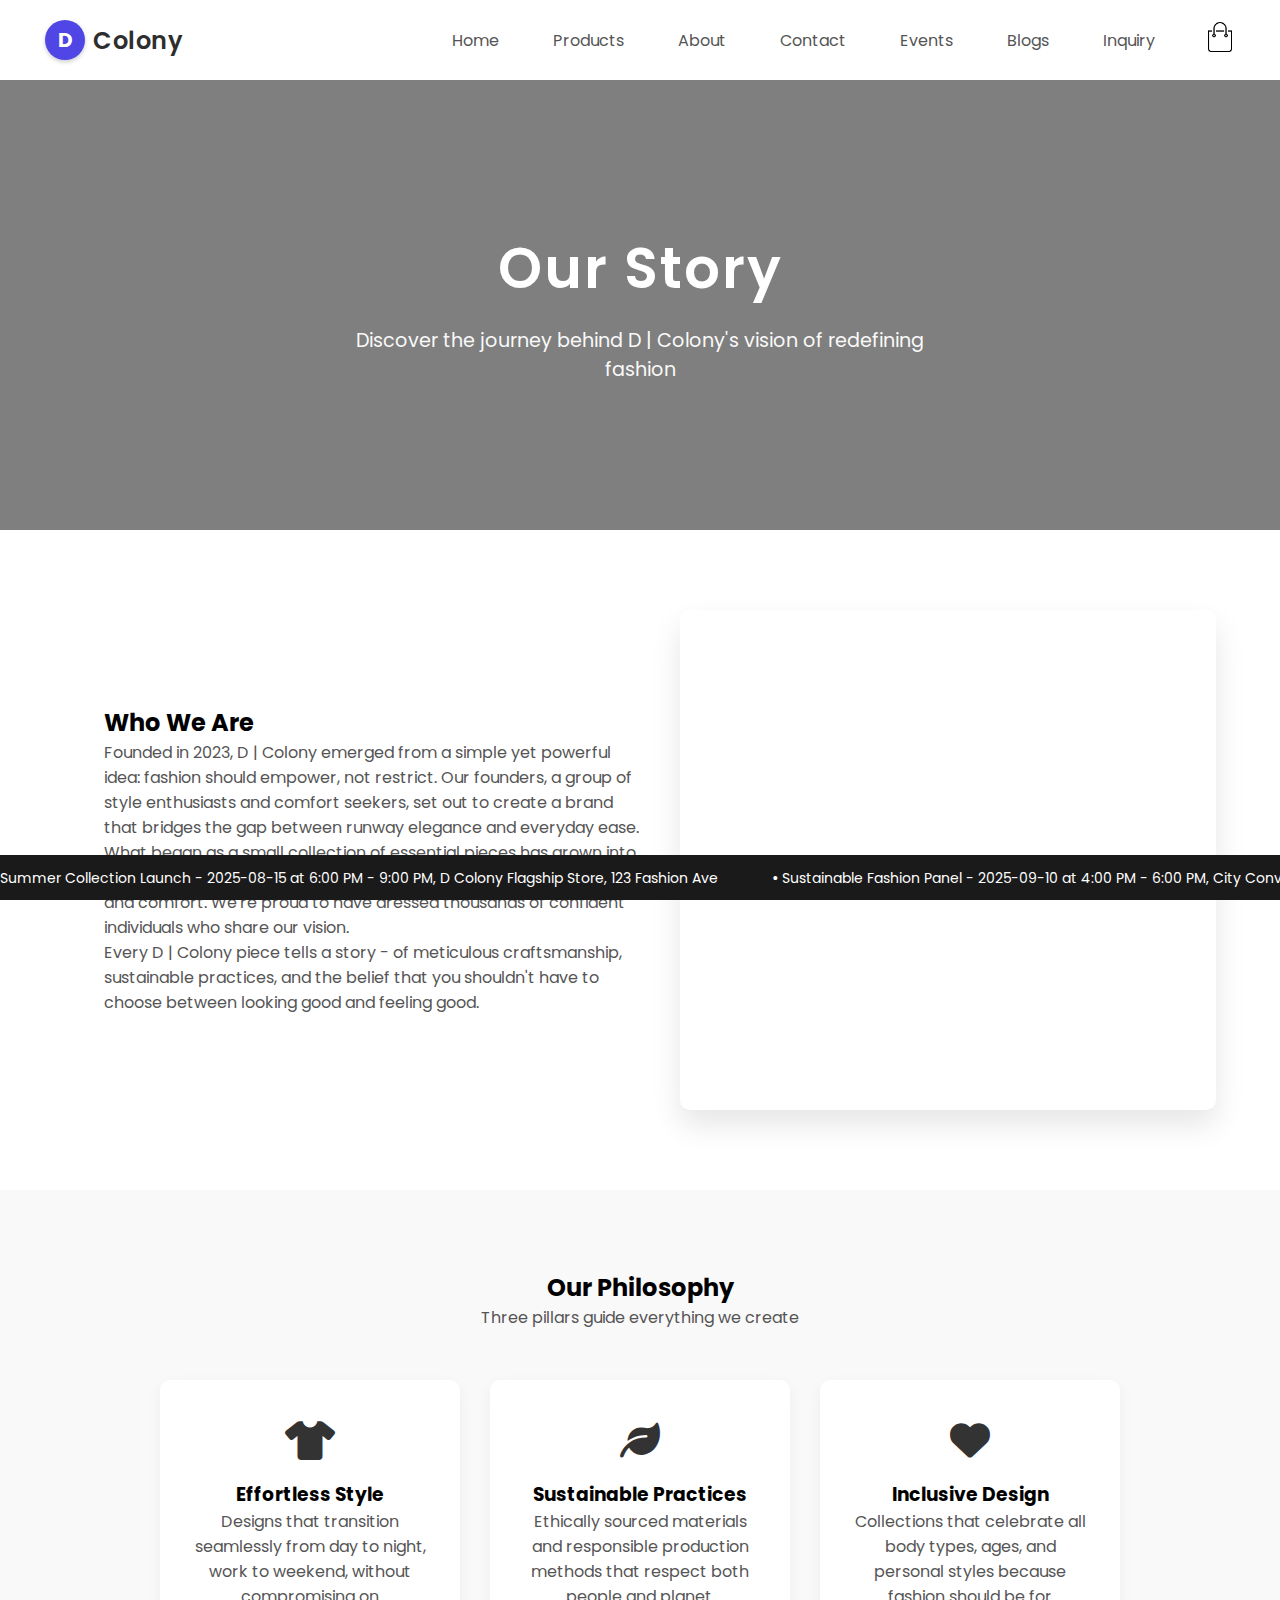
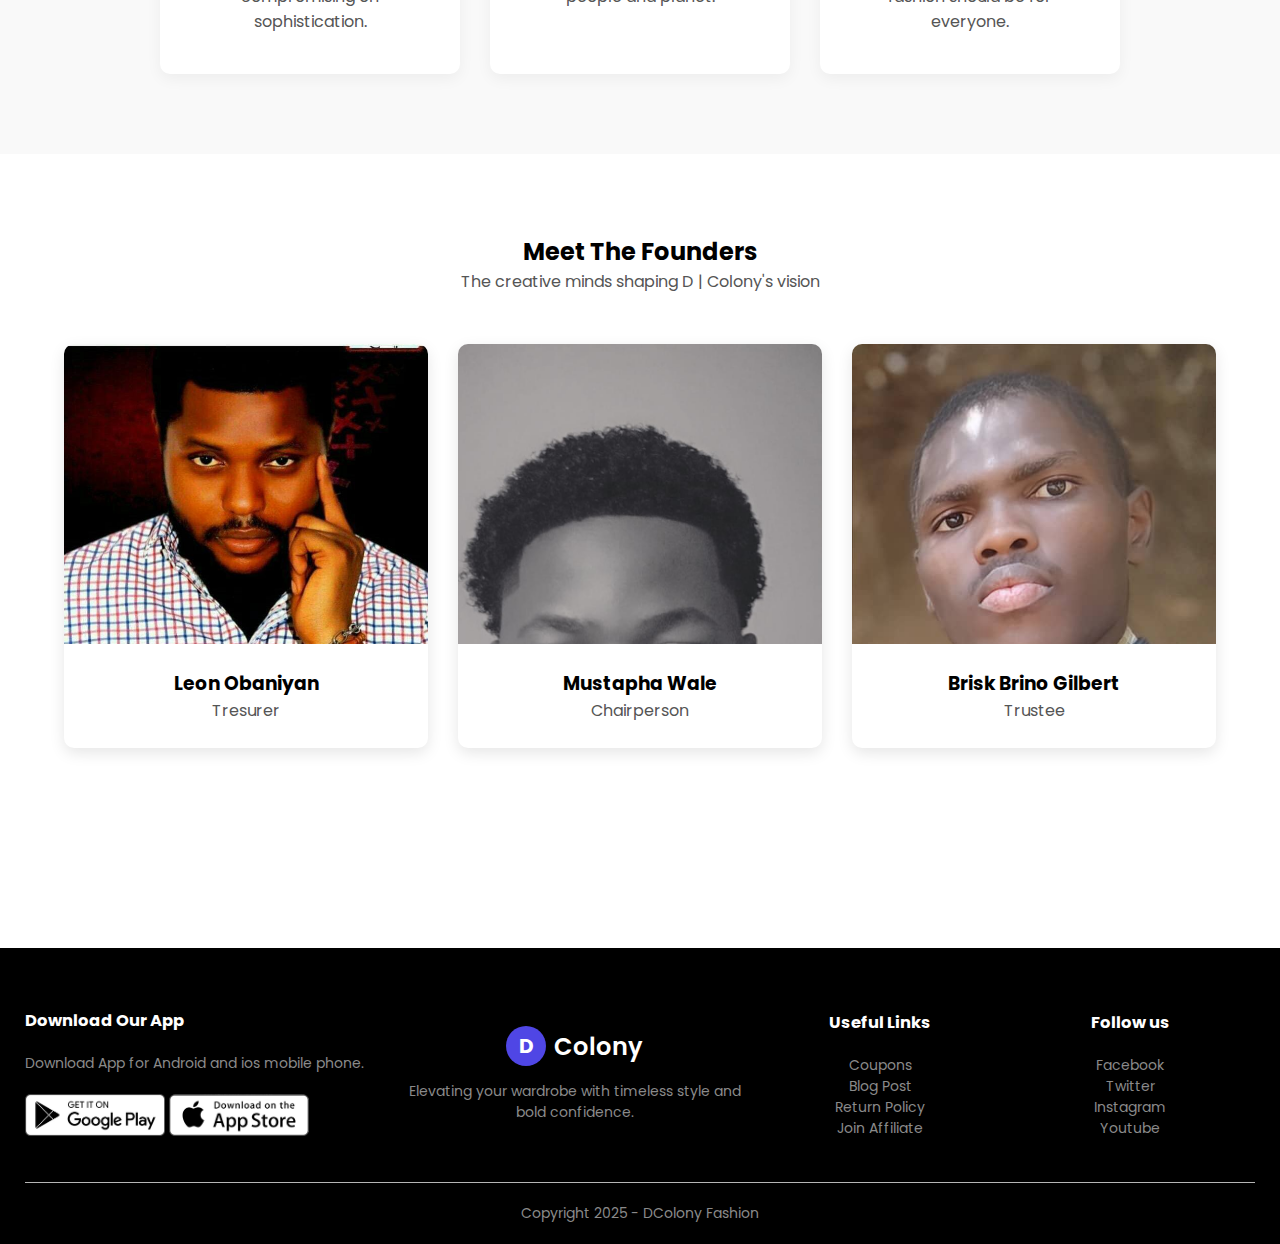
<file: pages/about.html>
<!DOCTYPE html>
<html lang="en">

<head>
    <meta charset="utf-8">
    <meta name="viewport" content="width=device-width, initial-scale=1.0">
    <title>D | Colony - About Us</title>
    <link rel="stylesheet" href="../styles/style.css">
    <link rel="stylesheet" href="../styles/addstyle.css">
    <link rel="preconnect" href="https://fonts.gstatic.com">
    <link href="https://fonts.googleapis.com/css2?family=Poppins:wght@200;300;400;500;600;700&display=swap" rel="stylesheet">
    <link rel="stylesheet" href="https://cdnjs.cloudflare.com/ajax/libs/font-awesome/6.0.0/css/all.min.css">
    <style>
        /* Modern About Page Styling */
        #about-header {
            background: linear-gradient(rgba(0,0,0,0.5), rgba(0,0,0,0.5)), 
                        url('https://images.unsplash.com/photo-1483985988355-763728e1935b?ixlib=rb-4.0.3&ixid=M3wxMjA3fDB8MHxwaG90by1wYWdlfHx8fGVufDB8fHx8fA%3D%3D&auto=format&fit=crop&w=1470&q=80');
            background-size: cover;
            background-position: center;
            height: 50vh;
            display: flex;
            flex-direction: column;
            justify-content: center;
            align-items: center;
            text-align: center;
            color: white;
            padding: 0 20px;
        }

        #about-header h2 {
            font-size: 3.5rem;
            margin-bottom: 15px;
            font-weight: 600;
            letter-spacing: 2px;
        }

        #about-header p {
            font-size: 1.2rem;
            max-width: 600px;
            color:#f9f9f9
        }

        .about-story {
            display: flex;
            align-items: center;
            padding: 80px 5%;
            background-color: #fff;
        }

        .story-content {
            flex: 1;
            padding: 0 40px;
        }

        .story-image {
            flex: 1;
            height: 500px;
            background: url('https://images.unsplash.com/photo-1525507119028-ed4c629a60a3?ixlib=rb-4.0.3&ixid=M3wxMjA3fDB8MHxwaG90by1wYWdlfHx8fGVufDB8fHx8fA%3D%3D&auto=format&fit=crop&w=735&q=80') center/cover;
            border-radius: 10px;
            box-shadow: 0 15px 30px rgba(0,0,0,0.1);
        }

        .about-mission {
            background-color: #f9f9f9;
            padding: 80px 5%;
            text-align: center;
        }

        .mission-cards {
            display: flex;
            justify-content: center;
            flex-wrap: wrap;
            gap: 30px;
            margin-top: 50px;
        }

        .mission-card {
            background: white;
            border-radius: 10px;
            padding: 40px 30px;
            width: 300px;
            box-shadow: 0 5px 15px rgba(0,0,0,0.05);
            transition: transform 0.3s ease;
        }

        .mission-card:hover {
            transform: translateY(-10px);
        }

        .mission-card i {
            font-size: 2.5rem;
            color: #333;
            margin-bottom: 20px;
        }

        .team-section {
            padding: 80px 5%;
            text-align: center;
        }

        .team-grid {
            display: grid;
            grid-template-columns: repeat(auto-fit, minmax(250px, 1fr));
            gap: 30px;
            margin-top: 50px;
        }

        .team-member {
            background: white;
            border-radius: 10px;
            overflow: hidden;
            box-shadow: 0 5px 15px rgba(0,0,0,0.1);
            transition: transform 0.3s ease;
        }

        .team-member:hover {
            transform: translateY(-10px);
        }

        .member-image {
            height: 300px;
            background-size: cover;
            background-position: top center;
        }

        .member-info {
            padding: 25px;
        }

        @media (max-width: 768px) {
            .about-story {
                flex-direction: column;
            }
            
            .story-image {
                width: 100%;
                margin-top: 30px;
            }
            
            #about-header h2 {
                font-size: 2.5rem;
            }
        }
    </style>
</head>

<body>
    <!--------------------------------Navbar--------------------------------------->
    <div class="container">
        <div class="navbar">
            <div class="logo-container">
                <div class="logo-circle">D</div>
                <span class="logo-text">Colony</span>
            </div>
            <nav>
                <ul id="MenuItems">
                    <li><a href="#" data-page="index.html">Home</a></li>
                    <li><a href="#" data-page="pages/products.html">Products</a></li>
                    <li><a href="#" data-page="pages/about.html">About</a></li>
                    <li><a href="#" data-page="pages/contact.html">Contact</a></li>
                    <li><a href="#" data-page="pages/events.html">Events</a></li>
                    <li><a href="#" data-page="pages/blogs.html">Blogs</a></li>
                    <li><a href="#" data-page="pages/inquiry.html">Inquiry</a></li>
                </ul>
            </nav>
            <a href="#" data-page="pages/cart.html"><img src="../images/cart.png" width="30px" height="30px"></a>

            <img src="../images/menu.png" class="menu-icon" onClick="menutoggle()">
        </div>
    </div>

    <section id="about-header" class="about-header">
        <h2>Our Story</h2>
        <p>Discover the journey behind D | Colony's vision of redefining fashion</p>
    </section>

    <section class="about-story">
        <div class="story-content">
            <h2>Who We Are</h2>
            <p>Founded in 2023, D | Colony emerged from a simple yet powerful idea: fashion should empower, not restrict. Our founders, a group of style enthusiasts and comfort seekers, set out to create a brand that bridges the gap between runway elegance and everyday ease.</p>
            <p>What began as a small collection of essential pieces has grown into a full lifestyle brand, serving customers who value both aesthetics and comfort. We're proud to have dressed thousands of confident individuals who share our vision.</p>
            <p>Every D | Colony piece tells a story - of meticulous craftsmanship, sustainable practices, and the belief that you shouldn't have to choose between looking good and feeling good.</p>
        </div>
        <div class="story-image"></div>
    </section>

    <section class="about-mission">
        <h2>Our Philosophy</h2>
        <p>Three pillars guide everything we create</p>
        
        <div class="mission-cards">
            <div class="mission-card">
                <i class="fas fa-tshirt"></i>
                <h3>Effortless Style</h3>
                <p>Designs that transition seamlessly from day to night, work to weekend, without compromising on sophistication.</p>
            </div>
            <div class="mission-card">
                <i class="fas fa-leaf"></i>
                <h3>Sustainable Practices</h3>
                <p>Ethically sourced materials and responsible production methods that respect both people and planet.</p>
            </div>
            <div class="mission-card">
                <i class="fas fa-heart"></i>
                <h3>Inclusive Design</h3>
                <p>Collections that celebrate all body types, ages, and personal styles because fashion should be for everyone.</p>
            </div>
        </div>
    </section>

    <section class="team-section">
        <h2>Meet The Founders</h2>
        <p>The creative minds shaping D | Colony's vision</p>
        
        <div class="team-grid">
            <div class="team-member">
                <div class="member-image" style="background-image: url(../images/leon.jpeg);"></div>
                <div class="member-info">
                    <h3>Leon Obaniyan</h3>
                    <p>Tresurer</p>
                </div>
            </div>
            
             <div class="team-member">
                <div class="member-image" style="background-image: url(../images/wal.jpeg);"></div>
                <div class="member-info">
                    <h3>Mustapha Wale</h3>
                    <p>Chairperson</p>
                </div>
            </div>
           
            <div class="team-member">
                <div class="member-image" style="background-image: url(../images/gilbert.jpeg);"></div>
                <div class="member-info">
                    <h3>Brisk Brino Gilbert</h3>
                    <p>Trustee</p>
                </div>
            </div>
          
        </div>
    </section>
     <!----------------------------------footer------------------------------------->
    <div class="footer">
        <div class="container">
            <div class="row">
                <div class="footer-col-1">
                    <h3>Download Our App</h3>
                    <p>Download App for Android and ios mobile phone.</p>
                    <div class="app-logo">
                        <img src="../images/play-store.png" alt="">
                        <img src="../images/app-store.png" alt="">
                    </div>
                </div>
                <div class="footer-col-2">
                    <div class="logo-container" style="justify-content: center; margin-bottom: 15px;">
                        <div class="logo-circle">D</div>
                        <span class="logo-text" style="color: #fff; font-weight: 600; font-size: 24px;">Colony</span>
                    </div>
                    <p>Elevating your wardrobe with timeless style and bold confidence.</p>
                </div>
                <div class="footer-col-3">
                    <h3>Useful Links</h3>
                    <ul>
                        <li>Coupons</li>
                        <li>Blog Post</li>
                        <li>Return Policy</li>
                        <li>Join Affiliate</li>
                    </ul>
                </div>
                <div class="footer-col-4">
                    <h3>Follow us</h3>
                    <ul>
                        <li>Facebook</li>
                        <li>Twitter</li>
                        <li>Instagram</li>
                        <li>Youtube</li>
                    </ul>
                </div>
            </div>
            <hr>
            <p class="copyright">Copyright 2025 - DColony Fashion</p>
        </div>
    </div>

    <div class="marquee-container">
        <div class="marquee" id="eventMarquee"></div>
    </div>
    <!-- Rest of your page content (newsletter, footer) -->
    
    <script src="../scripts/links.js"></script>
    <script src="../scripts/marquee.js"></script>

</body>
</html>
</file>
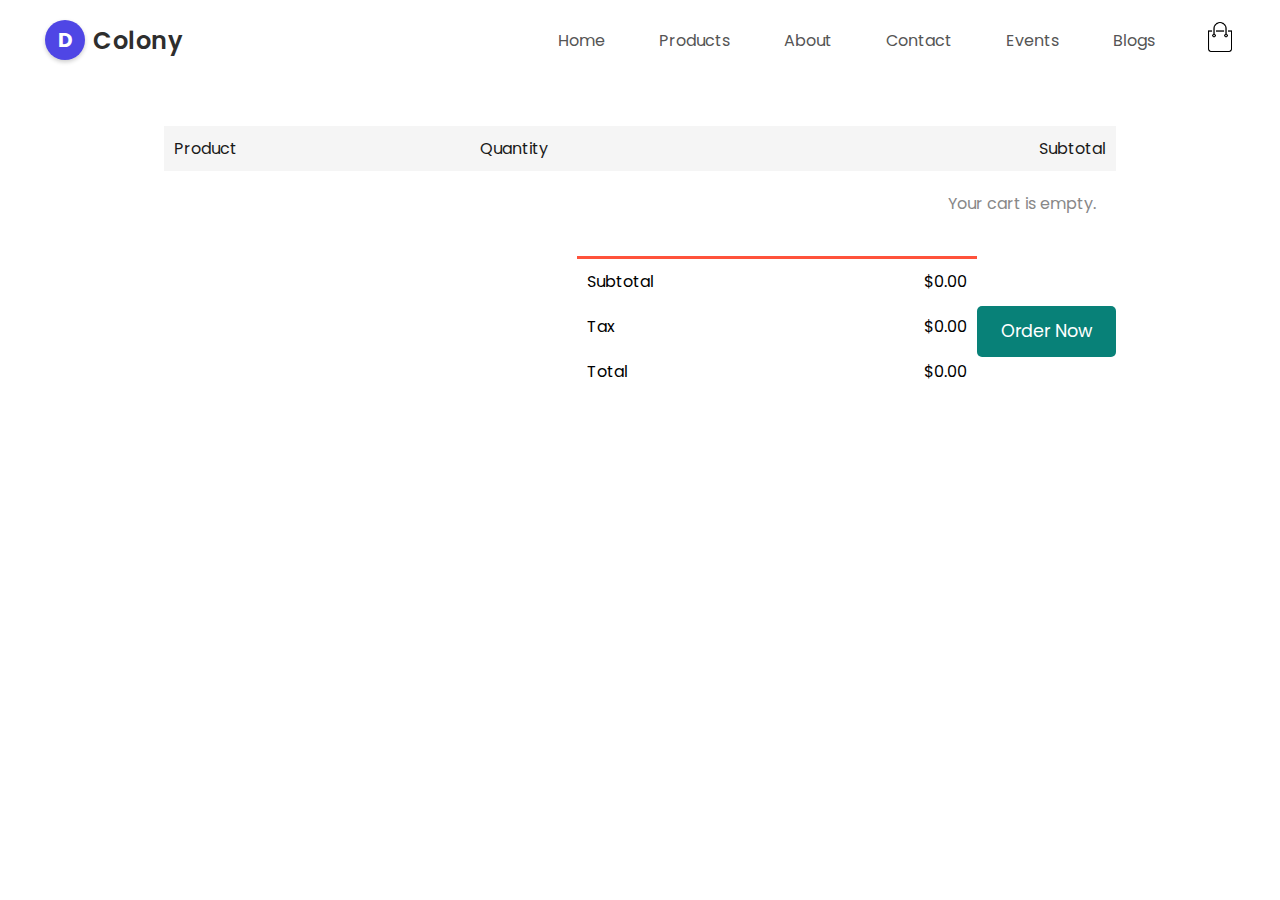
<file: pages/cart.html>
<!DOCTYPE html>
<html>

<head>
    <meta charset="utf-8">
    <meta name="viewport" content="width=device-width, initial-scale=1.0">
    <title>Cart - Redstore</title>
    <link rel="stylesheet" href="../styles/style.css">
    <link rel="stylesheet" href="../styles/cart.css">
    <link rel="preconnect" href="https://fonts.gstatic.com">
    <link href="https://fonts.googleapis.com/css2?family=Poppins:wght@200;300;400;500;600;700&display=swap"
        rel="stylesheet">
    <link rel="stylesheet" href="https://stackpath.bootstrapcdn.com/font-awesome/4.7.0/css/font-awesome.min.css">
  
</head>

<body>
    <div class="container">
        <div class="navbar">
            <div class="logo-container">
                <div class="logo-circle">D</div>
                <span class="logo-text">Colony</span>
            </div>
            <nav>
                <ul id="MenuItems">
                    <li><a href="#" data-page="index.html">Home</a></li>
                    <li><a href="#" data-page="pages/products.html">Products</a></li>
                    <li><a href="#" data-page="pages/about.html">About</a></li>
                    <li><a href="#" data-page="pages/contact.html">Contact</a></li>
                    <li><a href="#" data-page="pages/events.html">Events</a></li>
                    <li><a href="#" data-page="pages/blogs.html">Blogs</a></li>
                </ul>

            </nav>
            <a href="cart.html"><img src="../images/cart.png" width="30px" height="30px"></a>
            <img src="../images/menu.png" class="menu-icon" onClick="menutoggle()">
        </div>
    </div>

    <!------------------------------ Cart items details------------------------------>

    <div class="small-container cart-page">
        <table id="cartTable">
            <tr>
                <th>Product</th>
                <th>Quantity</th>
                <th>Subtotal</th>
            </tr>
            <!-- Cart items will be dynamically inserted here -->
        </table>
        <div class="total-price">
            <table id="totalTable">
                <tr>
                    <td>Subtotal</td>
                    <td id="subtotal">$0.00</td>
                </tr>
                <tr>
                    <td>Tax</td>
                    <td id="tax">$0.00</td>
                </tr>
                <tr>
                    <td>Total</td>
                    <td id="total">$0.00</td>
                </tr>
            </table>
            <!-- Add "Order Now" button -->
            <div class="order-button">
                <a href="success.html" class="btn">Order Now</a>
            </div>
        </div>
    </div>

    <!-----------------------------------js for toggle menu-------------------------------------->
    <script>
        var menuItems = document.getElementById("MenuItems");
        menuItems.style.maxHeight = "0px";
        function menutoggle() {
            if (menuItems.style.maxHeight === "0px") {
                menuItems.style.maxHeight = "200px";
            } else {
                menuItems.style.maxHeight = "0px";
            }
        }
    </script>

    <script src="../scripts/links.js"> </script>
  <script src="../scripts/cart.js"></script>
</body>

</html>
</file>
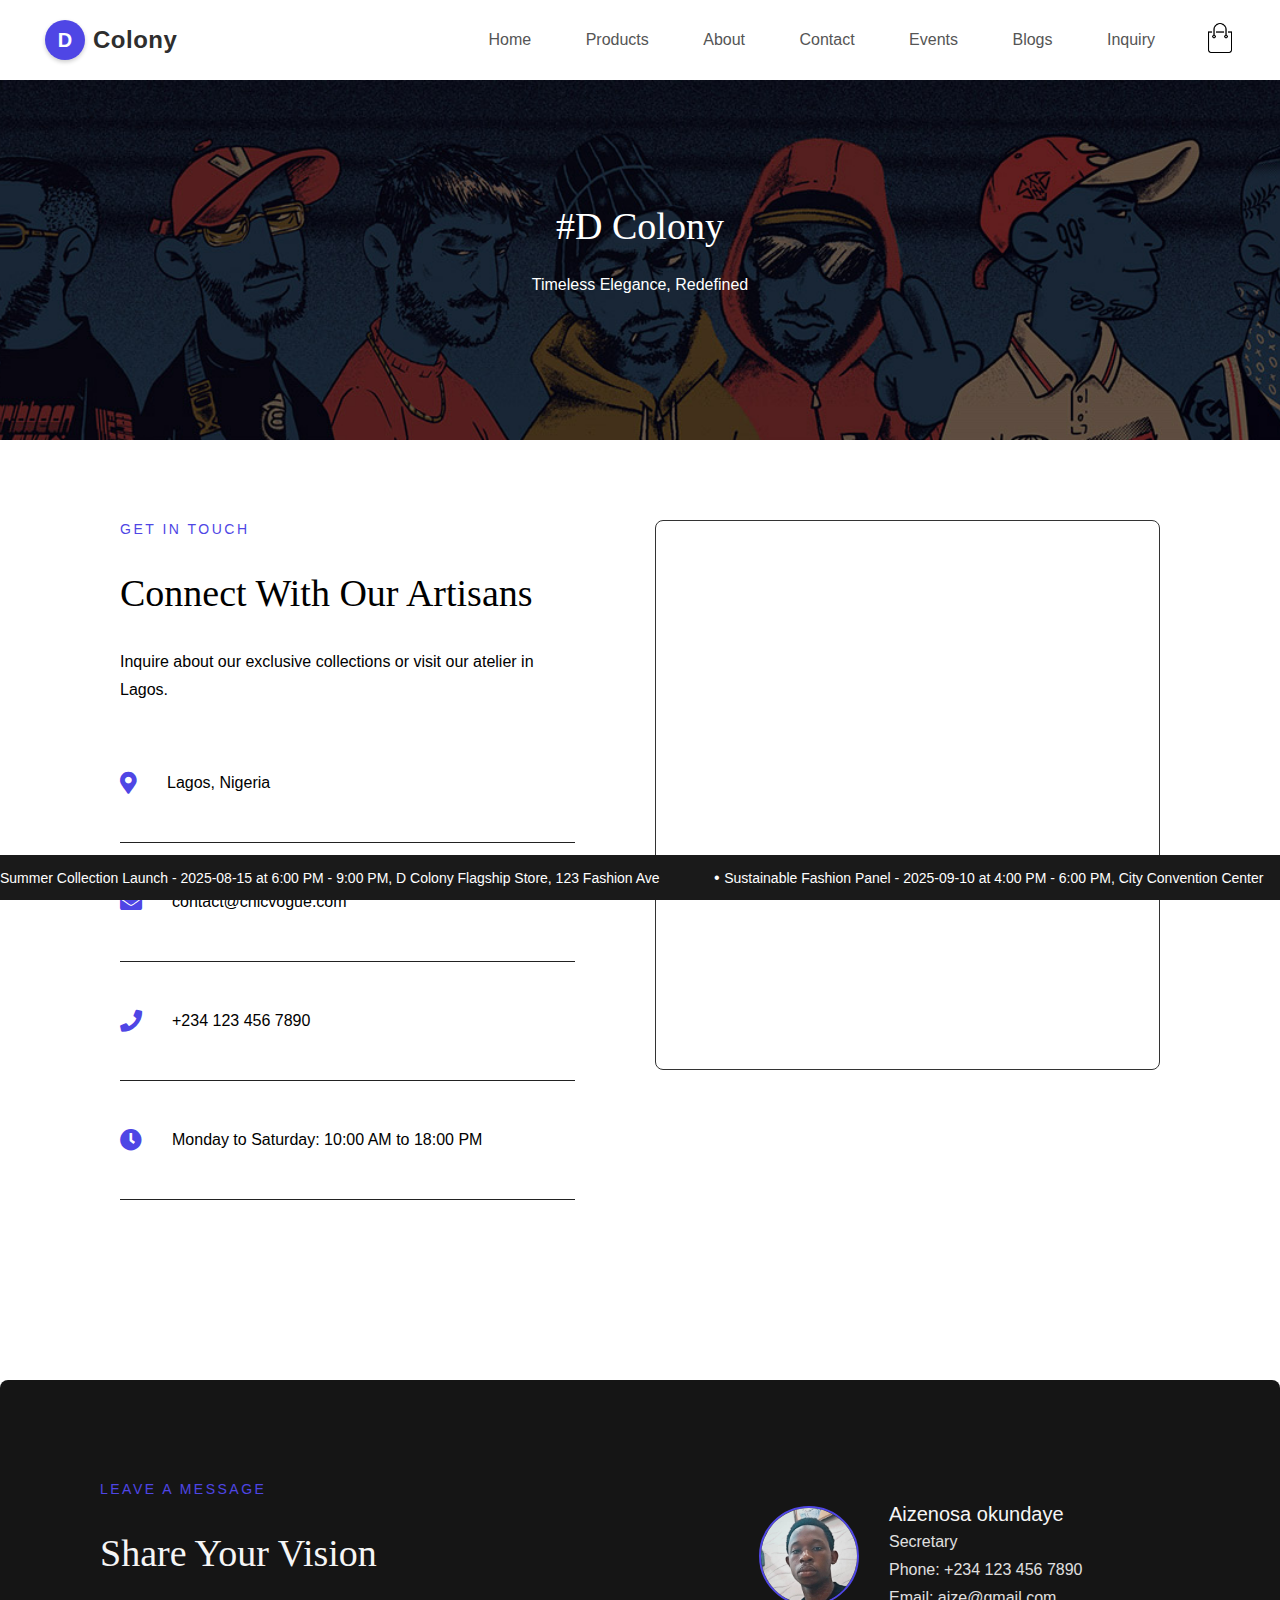
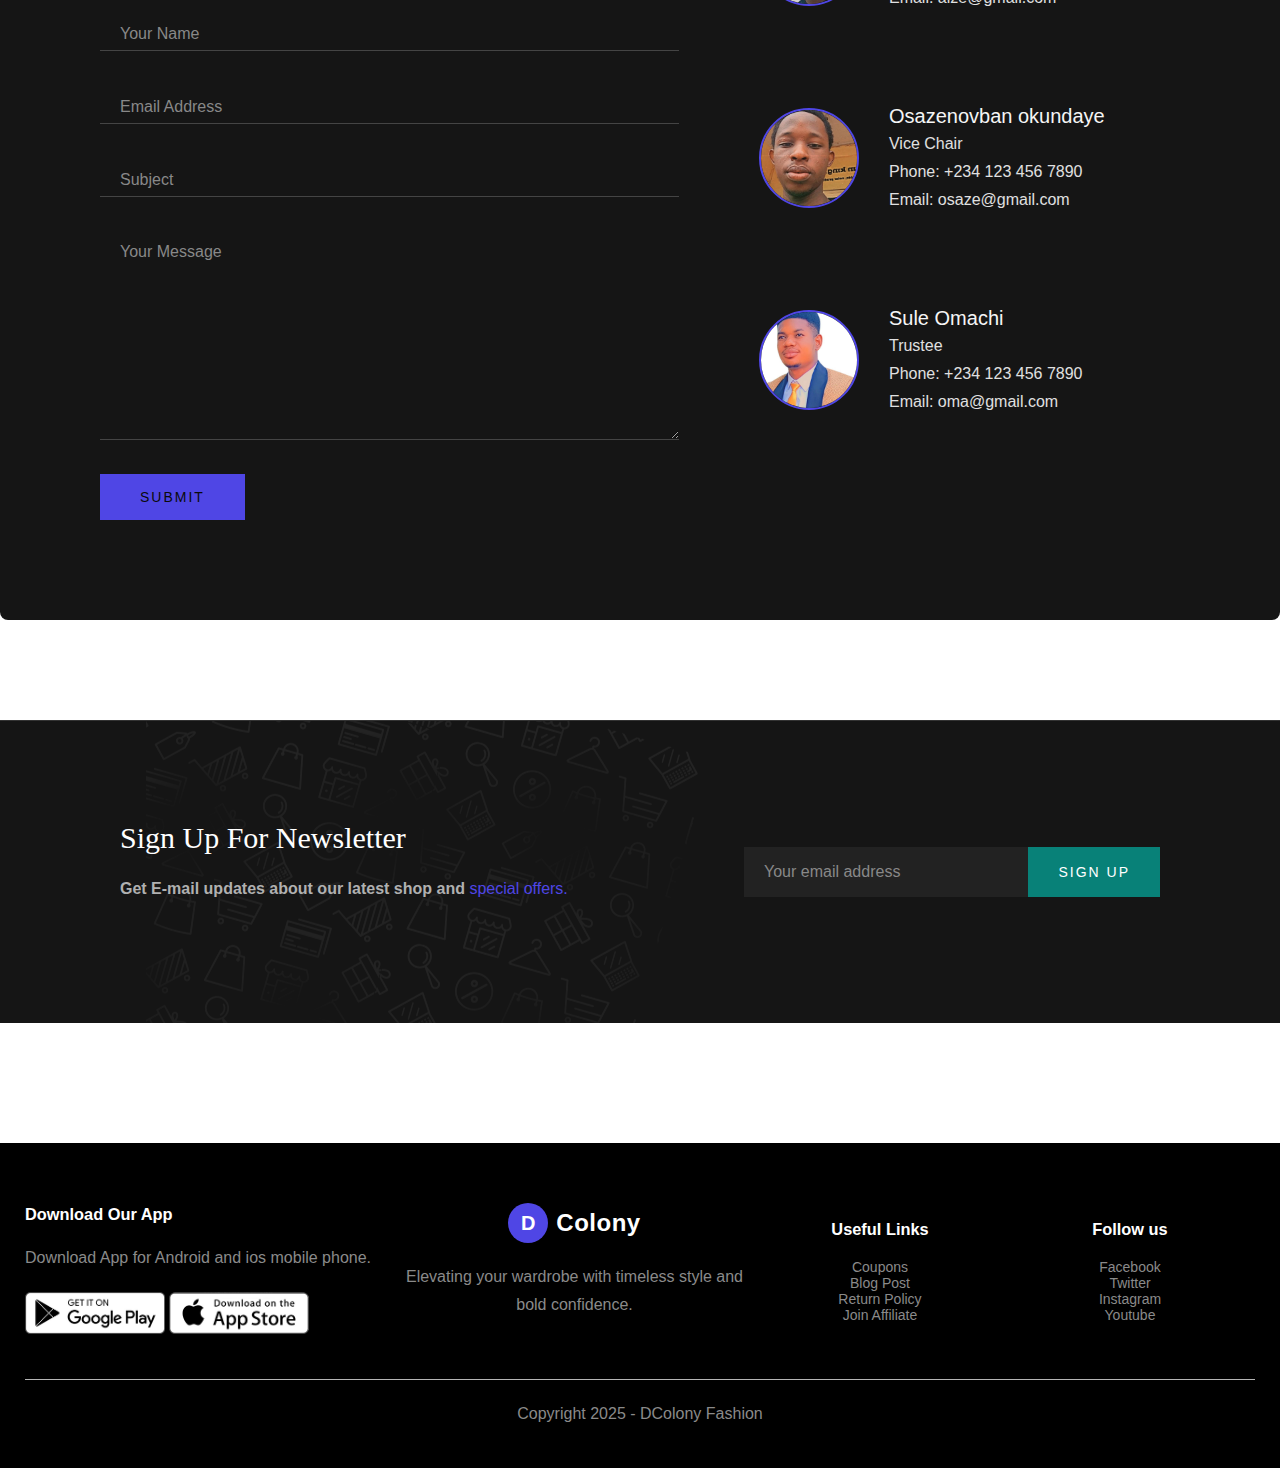
<file: pages/contact.html>
<!DOCTYPE html>
<html lang="en">

<head>
    <meta charset="utf-8">
    <meta name="viewport" content="width=device-width, initial-scale=1.0">
    <title>D | Colony - Contact us</title>
    <link rel="stylesheet" href="../styles/style.css">
    <link rel="stylesheet" href="../styles/addstyle.css">
    <link rel="stylesheet" href="../styles/contact.css">
    <link rel="preconnect" href="https://fonts.gstatic.com">
    <link href="https://fonts.googleapis.com/css2?family=Poppins:wght@200;300;400;500;600;700&display=swap"
        rel="stylesheet">
    <!--added a cdn link by searching font awesome4 cdn and getting this link from https://www.bootstrapcdn.com/fontawesome/ this url*/-->
    <link rel="stylesheet" href="https://stackpath.bootstrapcdn.com/font-awesome/4.7.0/css/font-awesome.min.css">
    <link rel="stylesheet" href="https://cdnjs.cloudflare.com/ajax/libs/font-awesome/5.15.4/css/all.min.css" />

</head>

<body>
    <!--------------------------------Navbar--------------------------------------->
    <div class="container">
        <div class="navbar">
            <div class="logo-container">
                <div class="logo-circle">D</div>
                <span class="logo-text">Colony</span>
            </div>
            <nav>
                <ul id="MenuItems">
                    <li><a href="#" data-page="index.html">Home</a></li>
                    <li><a href="#" data-page="pages/products.html">Products</a></li>
                    <li><a href="#" data-page="pages/about.html">About</a></li>
                    <li><a href="#" data-page="pages/contact.html">Contact</a></li>
                    <li><a href="#" data-page="pages/events.html">Events</a></li>
                    <li><a href="#" data-page="pages/blogs.html">Blogs</a></li>
                    <li><a href="#" data-page="pages/inquiry.html">Inquiry</a></li>
                </ul>

            </nav>
            <a href="#" data-page="pages/cart.html"><img src="../images/cart.png" width="30px" height="30px"></a>

            <img src="../images/menu.png" class="menu-icon" onClick="menutoggle()">
        </div>

    </div>

    <section id="page-header" class="about-header">
        <h2>#D Colony</h2>
        <p>Timeless Elegance, Redefined</p>
    </section>

    <section id="contact-details" class="section-p1">
        <div class="details">
            <span>GET IN TOUCH</span>
            <h2 style='color: #000'>Connect With Our Artisans</h2>
            <p style='color: #000'>Inquire about our exclusive collections or visit our atelier in Lagos.</p>
            <ul>
                <li>
                    <i class="fas fa-map-marker-alt"></i>
                    <p style='color: #000'>Lagos, Nigeria</p>
                </li>
                <li>
                    <i class="fas fa-envelope"></i>
                    <p style='color: #000'>contact@chicvogue.com</p>
                </li>
                <li>
                    <i class="fas fa-phone"></i>
                    <p style='color: #000'>+234 123 456 7890</p>
                </li>
                <li>
                    <i class="fas fa-clock"></i>
                    <p style='color: #000'>Monday to Saturday: 10:00 AM to 18:00 PM</p>
                </li>
            </ul>
        </div>
        <div class="map">
            <iframe
                src="https://www.google.com/maps/embed?pb=!1m18!1m12!1m3!1d3964.724092157283!2d3.344944314769936!3d6.429675295344589!2m3!1f0!2f0!3f0!3m2!1i1024!2i768!4f13.1!3m3!1m2!1s0x103b8b2ae682f951%3A0x2b8f3f8a3b0f8c7e!2sLagos%2C%20Nigeria!5e0!3m2!1sen!2s!4v1676498542792!5m2!1sen!2s"
                width="600" height="450" style="border:0;" allowfullscreen="" loading="lazy"
                referrerpolicy="no-referrer-when-downgrade"></iframe>
        </div>
    </section>

    <section id="form-details" class="section-p1">
        <form id="contactForm">
            <span>LEAVE A MESSAGE</span>
            <h2>Share Your Vision</h2>
            <input type="text" id="name" placeholder="Your Name" required>
            <input type="email" id="email" placeholder="Email Address" required>
            <input type="text" id="subject" placeholder="Subject" required>
            <textarea id="message" cols="30" rows="10" placeholder="Your Message" required></textarea>
            <button type="submit" class="normal">Submit</button>
            <div id="formMessage" class="message"></div>
        </form>
        <div class="people">
            <div>
                <img src="../images/Aize.jpeg"
                    alt="img">
                <p><span>Aizenosa okundaye</span> Secretary<br>Phone: +234 123 456 7890<br>Email: aize@gmail.com
                </p>
            </div>
            <div>
                <img src="../images/osaze.jpeg"
                    alt="img">
                <p><span>Osazenovban okundaye</span> Vice Chair<br>Phone: +234 123 456 7890<br>Email: osaze@gmail.com</p>
            </div>
            <div>
                <img src="../images/oma.jpeg"
                    alt="img">
                <p><span>Sule Omachi</span> Trustee<br>Phone: +234 123 456 7890<br>Email: oma@gmail.com
                </p>
            </div>
        </div>
    </section>

    <section id="newsletter" class="section-p1 section-m1">
        <div class="newstext">
            <h4>Sign Up For Newsletter</h4>
            <p>Get E-mail updates about our latest shop and <span>special offers.</span></p>
        </div>
        <div class="form">
            <input type="text" placeholder="Your email address">
            <button class="normal">Sign Up</button>
        </div>
    </section>

    <!----------------------------------footer------------------------------------->
    <div class="footer">
        <div class="container">
            <div class="row">
                <div class="footer-col-1">
                    <h3>Download Our App</h3>
                    <p>Download App for Android and ios mobile phone.</p>
                    <div class="app-logo">
                        <img src="../images/play-store.png" alt="">
                        <img src="../images/app-store.png" alt="">
                    </div>
                </div>
                <div class="footer-col-2">
                    <div class="logo-container" style="justify-content: center; margin-bottom: 15px;">
                        <div class="logo-circle">D</div>
                        <span class="logo-text" style="color: #fff; font-weight: 600; font-size: 24px;">Colony</span>
                    </div>
                    <p class="footer-p">Elevating your wardrobe with timeless style and bold confidence.</p>
                </div>
                <div class="footer-col-3">
                    <h3>Useful Links</h3>
                    <ul>
                        <li>Coupons</li>
                        <li>Blog Post</li>
                        <li>Return Policy</li>
                        <li>Join Affiliate</li>
                    </ul>
                </div>
                <div class="footer-col-4">
                    <h3>Follow us</h3>
                    <ul>
                        <li>Facebook</li>
                        <li>Twitter</li>
                        <li>Instagram</li>
                        <li>Youtube</li>
                    </ul>
                </div>
            </div>
            <hr>
            <p class="copyright">Copyright 2025 - DColony Fashion</p>
        </div>
    </div>
    <div class="marquee-container">
        <div class="marquee" id="eventMarquee"></div>
    </div>

    <script src="../scripts/marquee.js"></script>
    <script src='../scripts/contact.js'></script>
    <script src="../scripts/links.js"> </script>

    <!-- this is my fist contact page -->
</body>

</html>
</file>
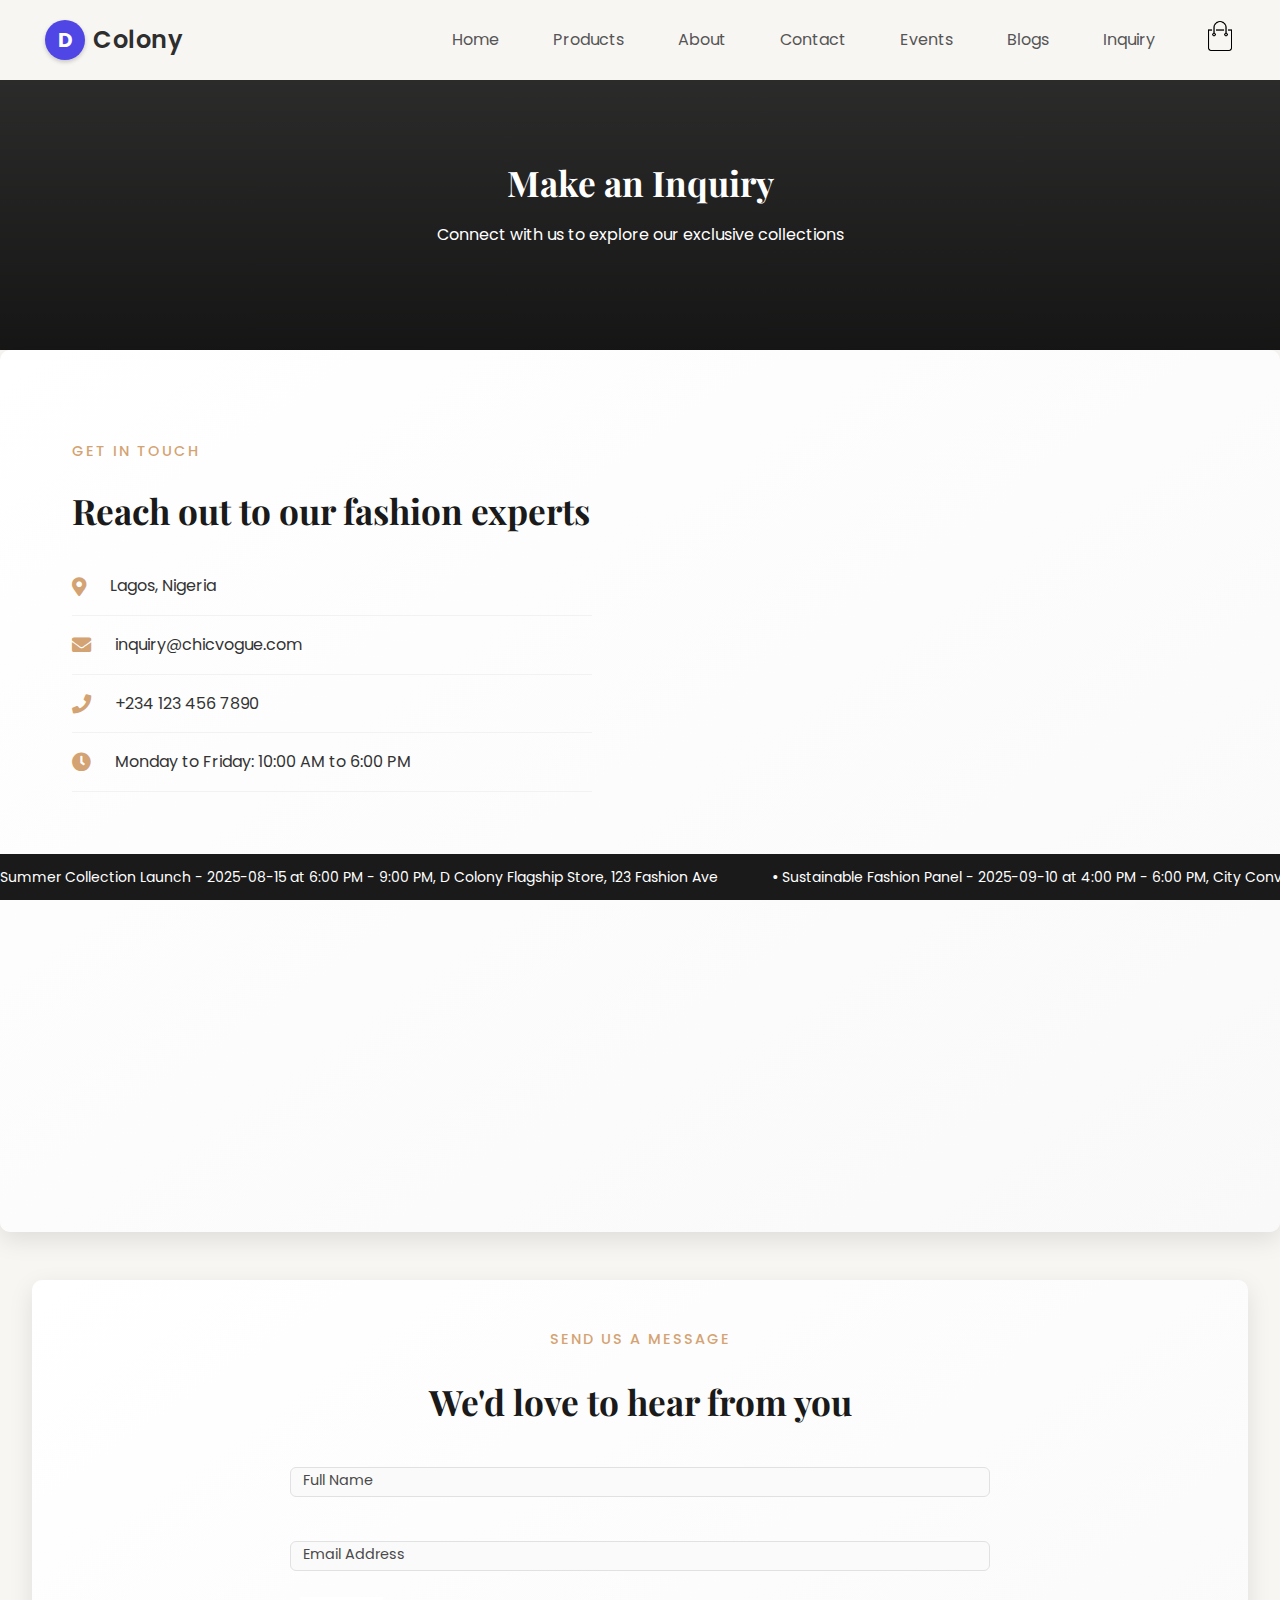
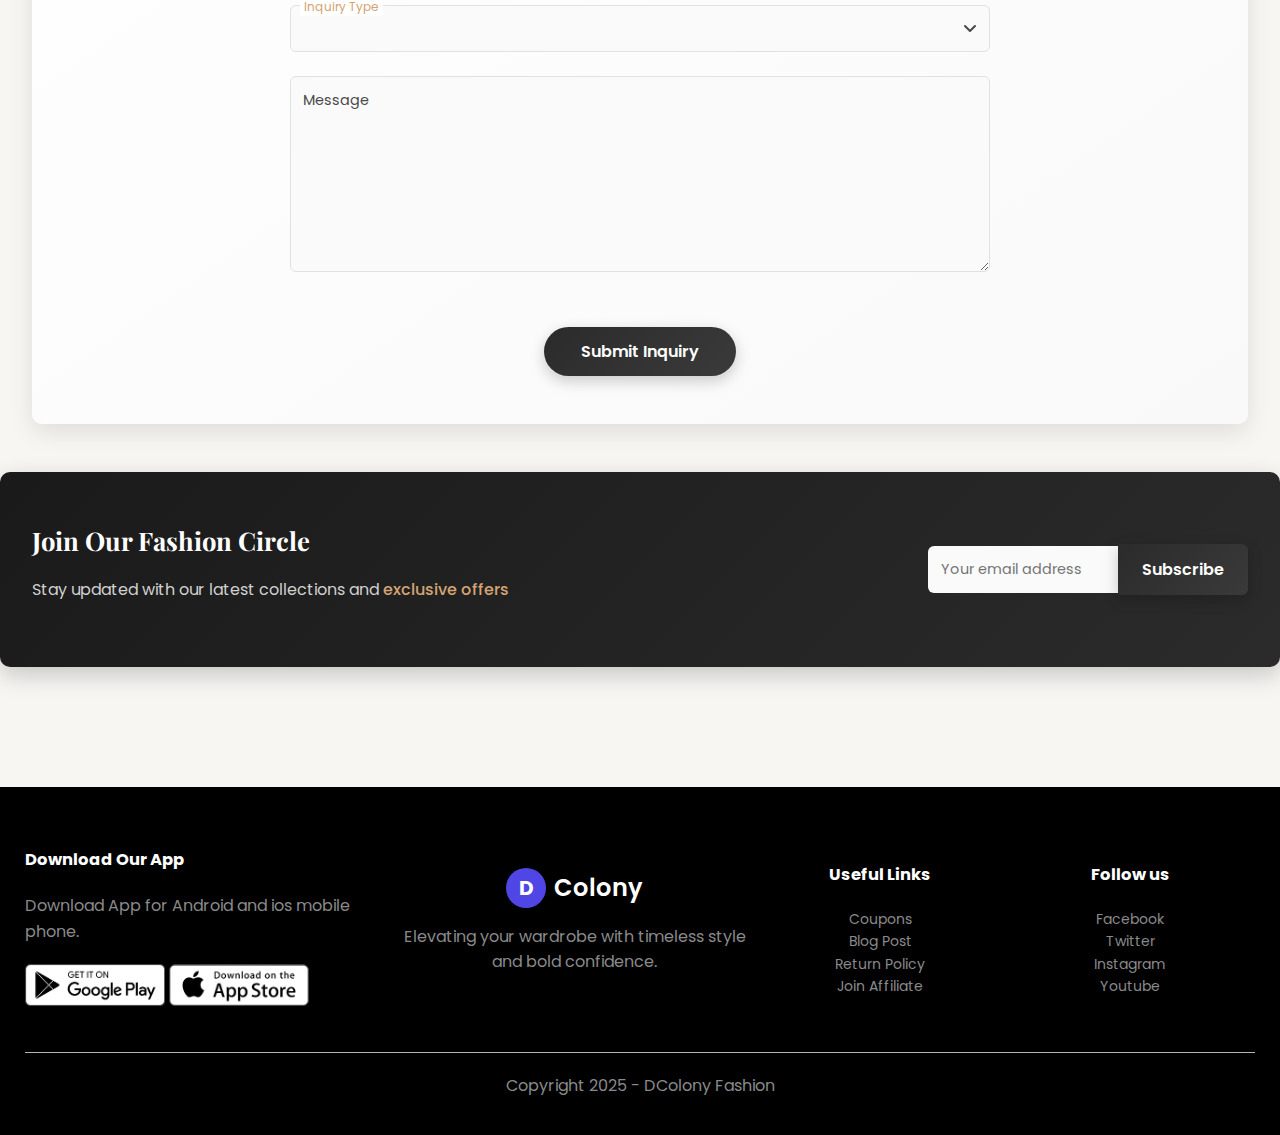
<file: pages/inquiry.html>
<!DOCTYPE html>
<html lang="en">
<head>
    <meta charset="utf-8">
    <meta name="viewport" content="width=device-width, initial-scale=1.0">
    <title>D | Colony - Inquiry</title>
    <link rel="preconnect" href="https://fonts.googleapis.com">

    <link rel="preconnect" href="https://fonts.gstatic.com" crossorigin>
    <link href="https://fonts.googleapis.com/css2?family=Playfair+Display:wght@400;700&family=Poppins:wght@300;400;600&display=swap" rel="stylesheet">
    <link rel="stylesheet" href="https://cdnjs.cloudflare.com/ajax/libs/font-awesome/5.15.4/css/all.min.css">
    <link rel="stylesheet" href="../styles/marquee.css">
    <link rel="stylesheet" href="../styles/style.css">
    <link rel="stylesheet" href="../styles/inquiry.css">
</head>
<body>
    <!--------------------------------Navbar--------------------------------------->
    <div class="container">
         <div class="navbar">
            <div class="logo-container">
                <div class="logo-circle">D</div>
                <span class="logo-text">Colony</span>
            </div>
            <nav>
                <ul id="MenuItems">
                    <li><a href="#" data-page="index.html">Home</a></li>
                    <li><a href="#" data-page="pages/products.html">Products</a></li>
                    <li><a href="#" data-page="pages/about.html">About</a></li>
                    <li><a href="#" data-page="pages/contact.html">Contact</a></li>
                    <li><a href="#" data-page="pages/events.html">Events</a></li>
                    <li><a href="#" data-page="pages/blogs.html">Blogs</a></li>
                    <li><a href="#" data-page="pages/inquiry.html">Inquiry</a></li>

                </ul>

            </nav>
            <a href="#" data-page="pages/cart.html"><img src="../images/cart.png" width="30px" height="30px"></a>

            <img src="../images/menu.png" class="menu-icon" onClick="menutoggle()" >
        </div>

    </div>
    <section id="page-header">
        <h2 style="color: white;">Make an Inquiry</h2>
        <p style="color: white;">Connect with us to explore our exclusive collections</p>
    </section>

    <section id="inquiry-details" class="section-p1">
        <div class="details">
            <span>GET IN TOUCH</span>
            <h2>Reach out to our fashion experts</h2>
            <ul>
                <li>
                    <i class="fas fa-map-marker-alt"></i>
                    <p>Lagos, Nigeria</p>
                </li>
                <li>
                    <i class="fas fa-envelope"></i>
                    <p>inquiry@chicvogue.com</p>
                </li>
                <li>
                    <i class="fas fa-phone"></i>
                    <p>+234 123 456 7890</p>
                </li>
                <li>
                    <i class="fas fa-clock"></i>
                    <p>Monday to Friday: 10:00 AM to 6:00 PM</p>
                </li>
            </ul>
        </div>
        <div class="image"></div>
    </section>

    <section id="form-details">
        <form id="inquiryForm">
            <span>SEND US A MESSAGE</span>
            <h2>We'd love to hear from you</h2>
            <div class="form-group">
                <input type="text" id="name" placeholder=" " required>
                <label for="name">Full Name</label>
            </div>
            <div class="form-group">
                <input type="email" id="email" placeholder=" " required>
                <label for="email">Email Address</label>
            </div>
            <div class="form-group">
                <select id="inquiryType" required>
                    <option value="" disabled selected></option>
                    <option value="collections">Collections</option>
                    <option value="custom">Custom Orders</option>
                    <option value="appointments">Appointments</option>
                    <option value="other">Other</option>
                </select>
                <label for="inquiryType">Inquiry Type</label>
            </div>
            <div class="form-group">
                <textarea id="message" cols="30" rows="8" placeholder=" " required></textarea>
                <label for="message">Message</label>
            </div>
            <button type="submit" class="normal">Submit Inquiry</button>
            <div id="formMessage" class="message"></div>
        </form>
    </section>

    <section id="newsletter" class="section-p1 section-m1">
        <div class="newstext">
            <h4 style="color: white;">Join Our Fashion Circle</h4>
            <p>Stay updated with our latest collections and <span>exclusive offers</span></p>
        </div>
        <div class="form">
            <input type="email" placeholder="Your email address" required>
            <button class="normal">Subscribe</button>
        </div>
    </section>

     <!----------------------------------footer------------------------------------->
    <div class="footer">
        <div class="container">
            <div class="row">
                <div class="footer-col-1">
                    <h3>Download Our App</h3>
                    <p>Download App for Android and ios mobile phone.</p>
                    <div class="app-logo">
                        <img src="../images/play-store.png" alt="">
                        <img src="../images/app-store.png" alt="">
                    </div>
                </div>
                <div class="footer-col-2">
                    <div class="logo-container" style="justify-content: center; margin-bottom: 15px;">
                        <div class="logo-circle">D</div>
                        <span class="logo-text" style="color: #fff; font-weight: 600; font-size: 24px;">Colony</span>
                    </div>
                    <p>Elevating your wardrobe with timeless style and bold confidence.</p>
                </div>
                <div class="footer-col-3">
                    <h3>Useful Links</h3>
                    <ul>
                        <li>Coupons</li>
                        <li>Blog Post</li>
                        <li>Return Policy</li>
                        <li>Join Affiliate</li>
                    </ul>
                </div>
                <div class="footer-col-4">
                    <h3>Follow us</h3>
                    <ul>
                        <li>Facebook</li>
                        <li>Twitter</li>
                        <li>Instagram</li>
                        <li>Youtube</li>
                    </ul>
                </div>
            </div>
            <hr>
            <p class="copyright">Copyright 2025 - DColony Fashion</p>
        </div>
    </div>

    <div class="marquee-container">
        <div class="marquee" id="eventMarquee"></div>
    </div>

    <script src="../scripts/inquiry.js"></script>
    <script src="../scripts/marquee.js"></script>
    <script src="../scripts/links.js"> </script>
   
</body>
</html>
</file>
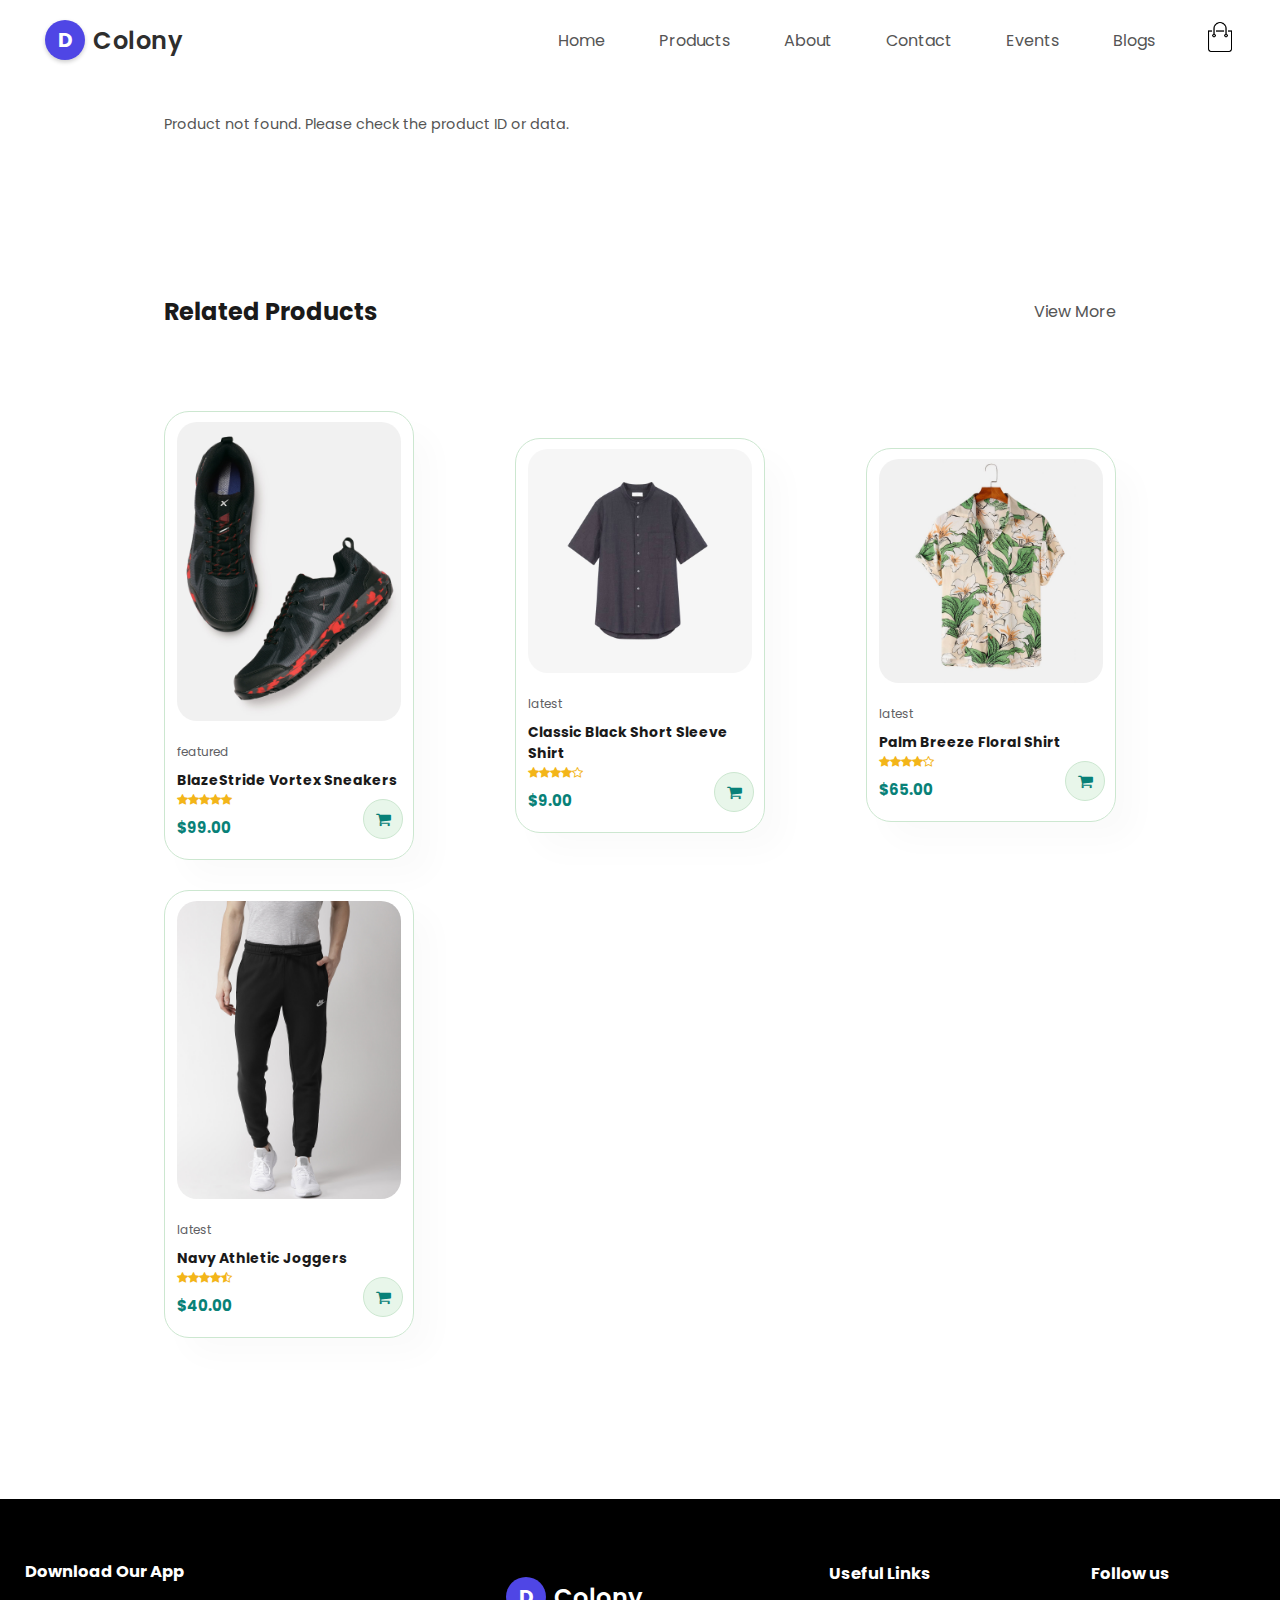
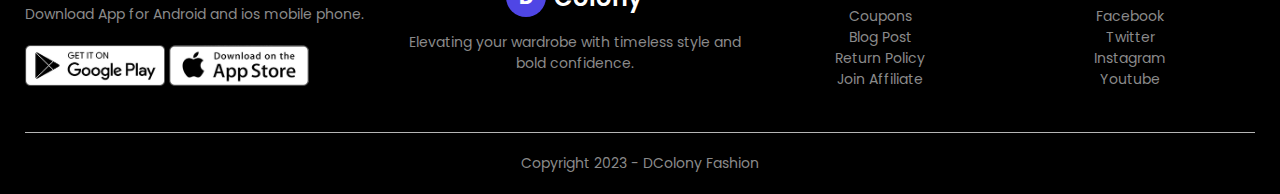
<file: pages/products-details.html>
<!DOCTYPE html>
<html>

<head>
    <meta charset="utf-8">
    <meta name="viewport" content="width=device-width, initial-scale=1.0">
    <title>All Products - Redstore</title>
    <link rel="stylesheet" href="../styles/style.css">
    <link rel="stylesheet" href="../styles/products.css">
    <link rel="preconnect" href="https://fonts.gstatic.com">
    <link href="https://fonts.googleapis.com/css2?family=Poppins:wght@200;300;400;500;600;700&display=swap"
        rel="stylesheet">
    <link rel="stylesheet" href="https://stackpath.bootstrapcdn.com/font-awesome/4.7.0/css/font-awesome.min.css">
   
</head>

<body>
    <div class="container">
        <div class="navbar">
            <div class="logo-container">
                <div class="logo-circle">D</div>
                <span class="logo-text">Colony</span>
            </div>
            <nav>
                <ul id="MenuItems">
                    <li><a href="#" data-page="index.html">Home</a></li>
                    <li><a href="#" data-page="pages/products.html">Products</a></li>
                    <li><a href="#" data-page="pages/about.html">About</a></li>
                    <li><a href="#" data-page="pages/contact.html">Contact</a></li>
                    <li><a href="#" data-page="pages/events.html">Events</a></li>
                    <li><a href="#" data-page="pages/blogs.html">Blogs</a></li>
                </ul>

            </nav>
            <a href="cart.html"><img src="../images/cart.png" width="30px" height="30px"></a>
            <img src="../images/menu.png" class="menu-icon" onClick="menutoggle()">
        </div>
    </div>

    <!------------------------------ Single product details------------------------------>

    <div class="small-container single-product">
        <div class="row" id="productDetails">
            <!-- Product details will be dynamically inserted here -->
        </div>
    </div>

    <!--Title-->
    <div class="small-container">
        <div class="row row-2">
            <h2>Related Products</h2>
            <a href="products.html">
                <p>View More</p>
            </a>
        </div>
    </div>

    <!--Related products-->
    <div class="small-container">
        <div class="row" id="productContainer">
            <!-- Related products will be dynamically inserted here -->
        </div>
    </div>

    <!----------------------------------footer------------------------------------->
    <div class="footer">
        <div class="container">
            <div class="row">
                <div class="footer-col-1">
                    <h3>Download Our App</h3>
                    <p>Download App for Android and ios mobile phone.</p>
                    <div class="app-logo">
                        <img src="../images/play-store.png" alt="">
                        <img src="../images/app-store.png" alt="">
                    </div>
                </div>
                <div class="footer-col-2">
                    <div class="logo-container" style="justify-content: center; margin-bottom: 15px;">
                        <div class="logo-circle">D</div>
                        <span class="logo-text" style="color: #fff; font-weight: 600; font-size: 24px;">Colony</span>
                    </div>
                    <p>Elevating your wardrobe with timeless style and bold confidence.</p>
                </div>
                <div class="footer-col-3">
                    <h3>Useful Links</h3>
                    <ul>
                        <li>Coupons</li>
                        <li>Blog Post</li>
                        <li>Return Policy</li>
                        <li>Join Affiliate</li>
                    </ul>
                </div>
                <div class="footer-col-4">
                    <h3>Follow us</h3>
                    <ul>
                        <li>Facebook</li>
                        <li>Twitter</li>
                        <li>Instagram</li>
                        <li>Youtube</li>
                    </ul>
                </div>
            </div>
            <hr>
            <p class="copyright">Copyright 2023 - DColony Fashion</p>
        </div>
    </div>



    <script>
        var menuItems = document.getElementById("MenuItems");
        menuItems.style.maxHeight = "0px";
        function menutoggle() {
            if (menuItems.style.maxHeight === "0px") {
                menuItems.style.maxHeight = "200px";
            } else {
                menuItems.style.maxHeight = "0px";
            }
        }

        var productImg = document.getElementById("productImg");
        var smallImg = document.getElementsByClassName("small-img");
        for (let i = 0; i < smallImg.length; i++) {
            smallImg[i].onclick = function () {
                productImg.src = smallImg[i].src;
            };
        }
    </script>
     <script src="../scripts/products.js"></script>
    <script src="../scripts/products-details.js"></script>
    <script src="../scripts/links.js"> </script>
</body>

</html>
</file>
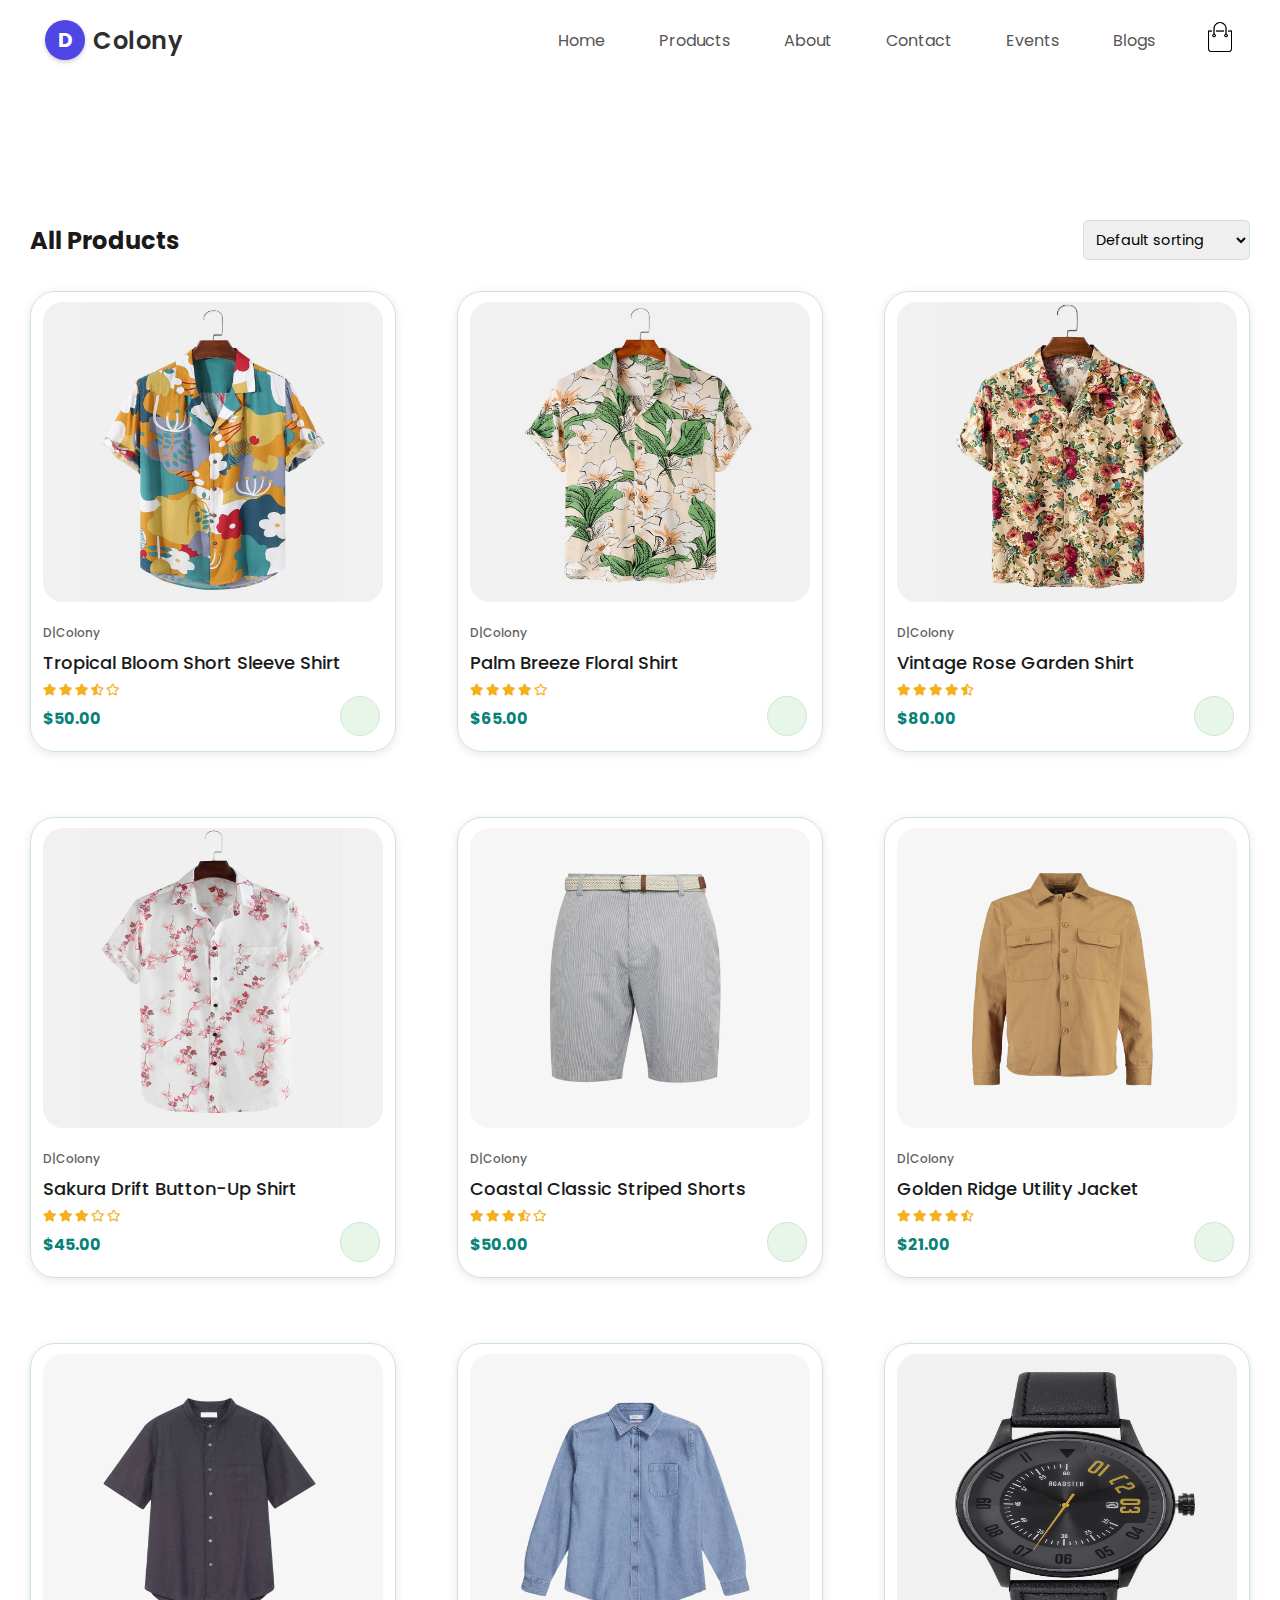
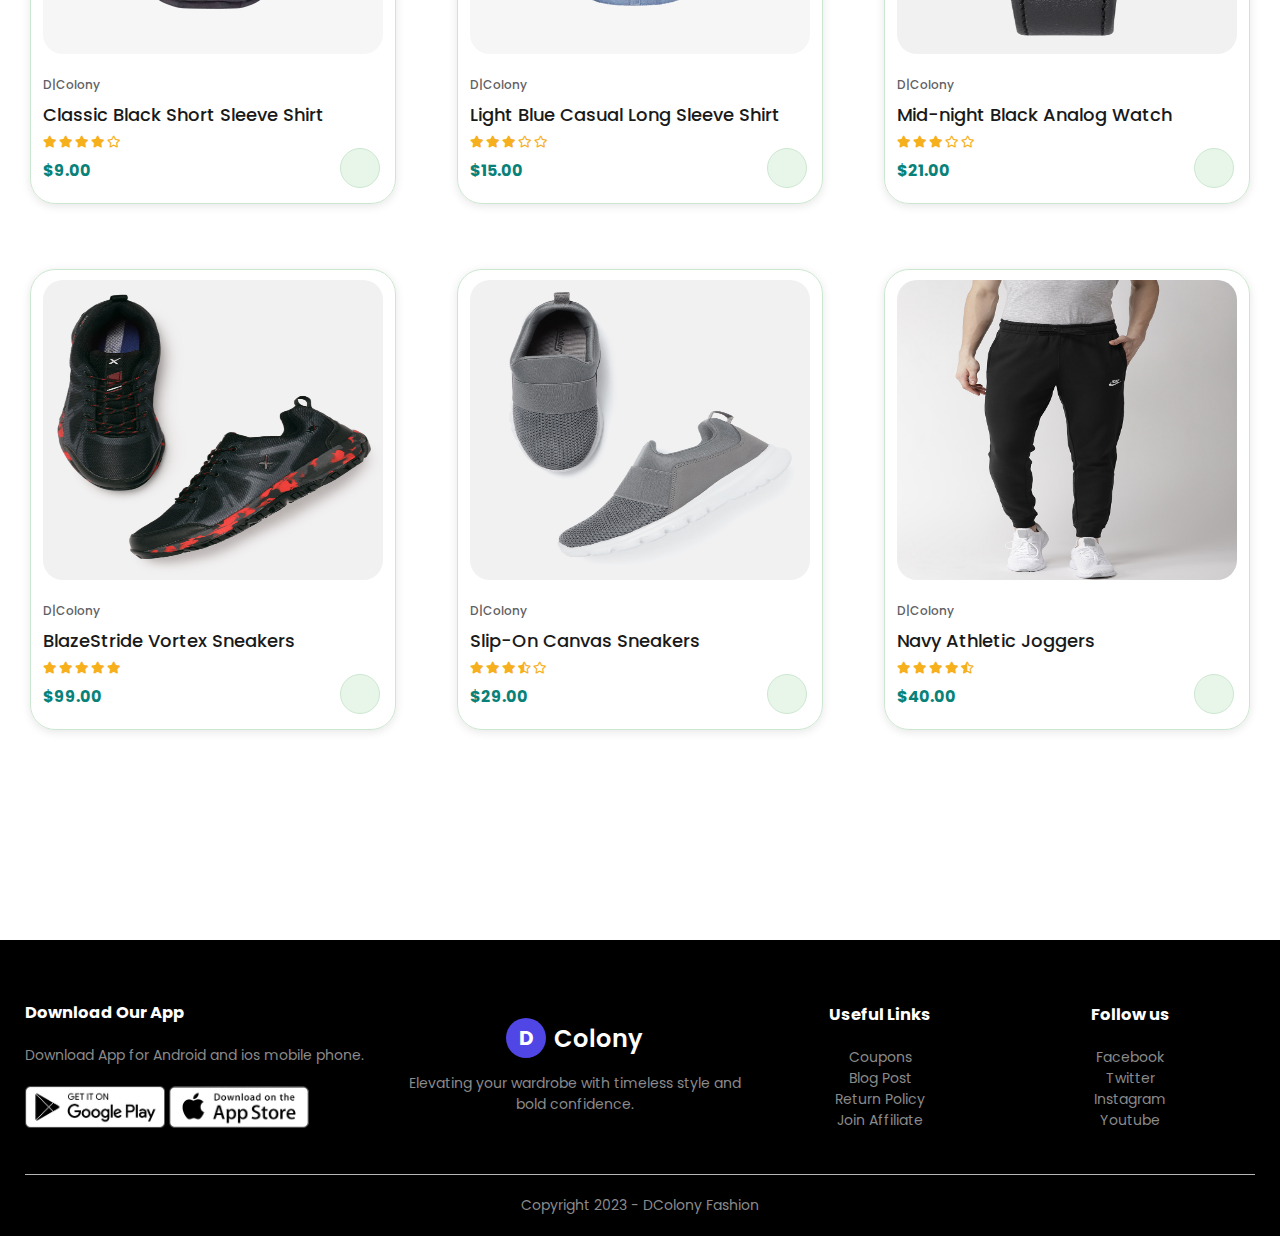
<file: pages/products.html>
<!DOCTYPE html>
<html>

<head>
    <meta charset="utf-8">
    <meta name="viewport" content="width=device-width, initial-scale=1.0">
    <title>All Products - Redstore</title>
    <link rel="stylesheet" href="../styles/style.css">
    <link rel="stylesheet" href="../styles/mainproducts.css">
    <link rel="stylesheet" href="../styles/products.css">
    <link rel="stylesheet" href="../styles/addstyle.css">
    <link rel="preconnect" href="https://fonts.gstatic.com">
    <link href="https://fonts.googleapis.com/css2?family=Poppins:wght@200;300;400;500;600;700&display=swap"
        rel="stylesheet">
    <link rel="stylesheet" href="https://stackpath.bootstrapcdn.com/font-awesome/4.7.0/css/font-awesome.min.css">
    <link rel="stylesheet" href="https://pro.fontawesome.com/releases/v5.10.0/css/all.css" />
    
</head>

<body>

    <div class="container">
        <div class="navbar">
            <div class="logo-container">
                <div class="logo-circle">D</div>
                <span class="logo-text">Colony</span>
            </div>
            <nav>
                <ul id="MenuItems">
                    <li><a href="#" data-page="index.html">Home</a></li>
                    <li><a href="#" data-page="pages/products.html">Products</a></li>
                    <li><a href="#" data-page="pages/about.html">About</a></li>
                    <li><a href="#" data-page="pages/contact.html">Contact</a></li>
                    <li><a href="#" data-page="pages/events.html">Events</a></li>
                    <li><a href="#" data-page="pages/blogs.html">Blogs</a></li>
                </ul>

            </nav>
            <a href="cart.html"><img src="../images/cart.png" width="30px" height="30px"></a>
            <img src="../images/menu.png" class="menu-icon" onClick="menutoggle()">
        </div>
    </div>

    <!------------------------------ Products------------------------------>

    <section id="product1" class="section-p1">
        <div class="row-2">
            <h2>All Products</h2>
            <select id="sortSelect" onchange="sortProducts()">
                <option value="default">Default sorting</option>
                <option value="price">Sort by price</option>
                <option value="popularity">Sort by popularity</option>
                <option value="rating">Sort by rating</option>
                <option value="sale">Sort by sale</option>
            </select>
        </div>
        <div class="pro-container" id="productContainer">
            <!-- Products will be dynamically inserted here -->
        </div>
    </section>

    <!----------------------------------footer------------------------------------->
    <div class="footer">
        <div class="container">
            <div class="row">
                <div class="footer-col-1">
                    <h3>Download Our App</h3>
                    <p>Download App for Android and ios mobile phone.</p>
                    <div class="app-logo">
                        <img src="../images/play-store.png" alt="">
                        <img src="../images/app-store.png" alt="">
                    </div>
                </div>
                <div class="footer-col-2">
                    <div class="logo-container" style="justify-content: center; margin-bottom: 15px;">
                        <div class="logo-circle">D</div>
                        <span class="logo-text" style="color: #fff; font-weight: 600; font-size: 24px;">Colony</span>
                    </div>
                    <p>Elevating your wardrobe with timeless style and bold confidence.</p>
                </div>
                <div class="footer-col-3">
                    <h3>Useful Links</h3>
                    <ul>
                        <li>Coupons</li>
                        <li>Blog Post</li>
                        <li>Return Policy</li>
                        <li>Join Affiliate</li>
                    </ul>
                </div>
                <div class="footer-col-4">
                    <h3>Follow us</h3>
                    <ul>
                        <li>Facebook</li>
                        <li>Twitter</li>
                        <li>Instagram</li>
                        <li>Youtube</li>
                    </ul>
                </div>
            </div>
            <hr>
            <p class="copyright">Copyright 2023 - DColony Fashion</p>
        </div>
    </div>
    <script src="../scripts/mainproducts.js"></script>
    <script src="../scripts/products.js"> </script>
    <script src="../scripts/links.js"> </script>
</body>

</html>
</file>
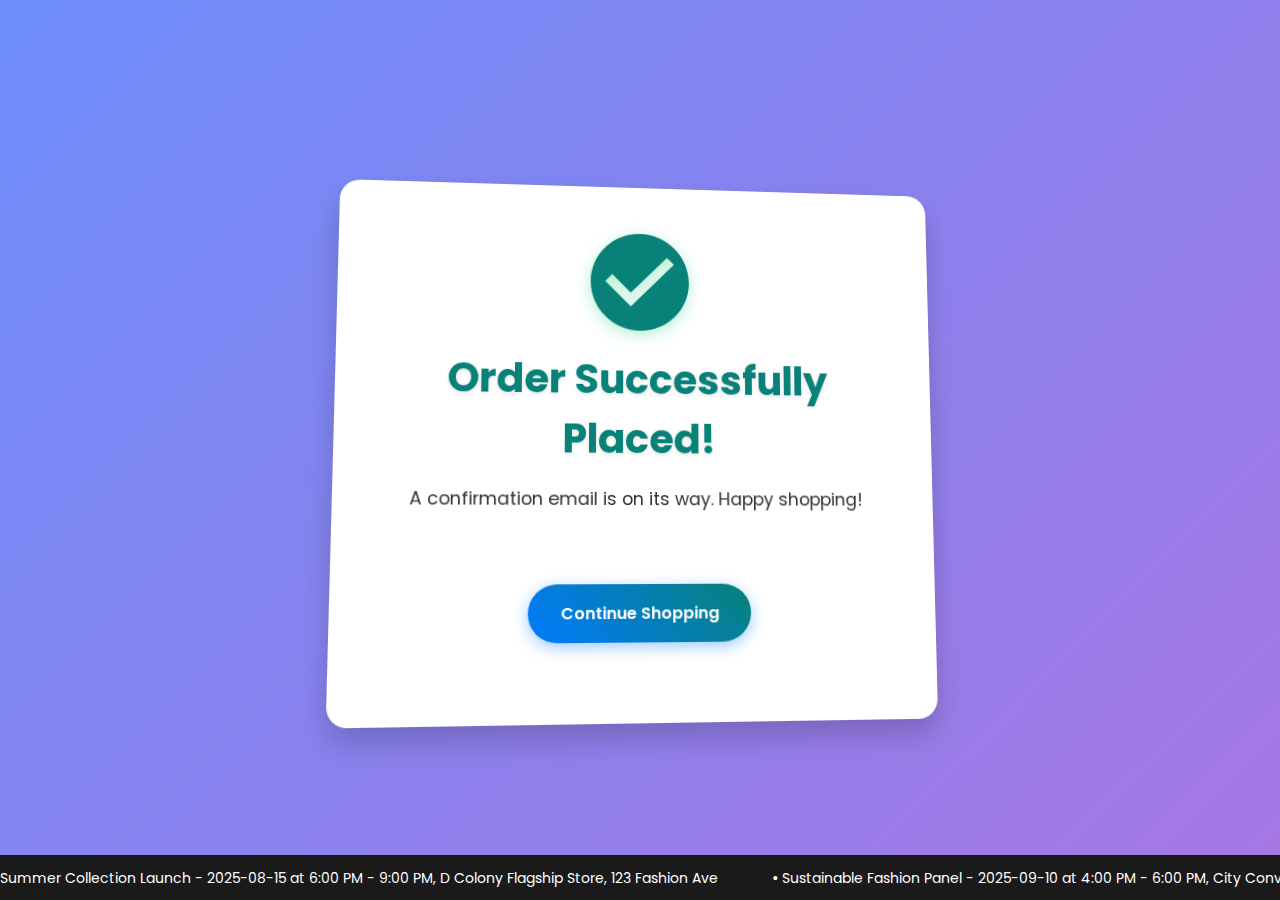
<file: pages/success.html>
<!DOCTYPE html>
<html lang="en">
<head>
    <meta charset="UTF-8" />
    <meta name="viewport" content="width=device-width, initial-scale=1.0"/>
    <title>Order Success - D colony</title>

    <!-- Google Fonts -->
    <link href="https://fonts.googleapis.com/css2?family=Poppins:wght@400;600;700&display=swap" rel="stylesheet">
    
    <!-- Icons -->
    <link rel="icon" href="https://cdn-icons-png.flaticon.com/512/190/190411.png" type="image/png">
    <link rel="stylesheet" href="../styles/addstyle.css">
    <link rel="stylesheet" href="../styles/style.css">

</head>

<style>
    * {
    margin: 0;
    padding: 0;
    box-sizing: border-box;
    font-family: 'Poppins', sans-serif;
}

body {
    background: linear-gradient(135deg, #6e8efb, #a777e3);
    display: flex;
    justify-content: center;
    align-items: center;
    min-height: 100vh;
    padding: 20px;
    overflow: hidden;
}

.success-container {
    background: #fff;
    padding: 3rem 2.5rem;
    border-radius: 20px;
    box-shadow: 0 15px 30px rgba(0, 0, 0, 0.2);
    max-width: 600px;
    width: 100%;
    text-align: center;
    transform: perspective(1000px) rotateX(5deg) rotateY(5deg);
    transition: transform 0.5s ease, box-shadow 0.5s ease;
    position: relative;
    overflow: hidden;
}

.success-container:hover {
    transform: perspective(1000px) rotateX(0deg) rotateY(0deg);
    box-shadow: 0 20px 40px rgba(0, 0, 0, 0.3);
}

.success-icon {
    width: 100px;
    height: 100px;
    margin: 0 auto 20px;
    animation: pulse 2s infinite ease-in-out;
}

.success-icon svg {
    width: 100%;
    height: 100%;
    fill: #088178;
    filter: drop-shadow(0 4px 8px rgba(0, 204, 102, 0.3));
}

h1 {
    color: #088178;
    font-size: 2.5rem;
    font-weight: 700;
    margin-bottom: 1rem;
    text-shadow: 0 2px 4px rgba(0, 0, 0, 0.1);
}

p {
    color: #333;
    font-size: 1.1rem;
    margin-bottom: 1rem;
    line-height: 1.6;
}

.order-details {
    background: linear-gradient(135deg, #f5f7fa, #e4e7eb);
    padding: 1.5rem;
    border-radius: 12px;
    margin-top: 1.5rem;
    text-align: left;
    box-shadow: inset 0 2px 4px rgba(0, 0, 0, 0.05);
}

.order-details p {
    margin: 0.6rem 0;
    font-size: 1rem;
}

.order-details strong {
    color: #007bff;
    font-weight: 600;
}

.continue-button {
    margin-top: 2.5rem;
}

.btn {
    background: linear-gradient(45deg, #007bff,#088178);
    color: #fff;
    padding: 1rem 2rem;
    border: none;
    border-radius: 50px;
    text-decoration: none;
    font-weight: 600;
    font-size: 1rem;
    display: inline-block;
    transition: transform 0.3s ease, box-shadow 0.3s ease;
    box-shadow: 0 4px 15px rgba(0, 123, 255, 0.4);
}

.btn:hover {
    transform: translateY(-3px);
    box-shadow: 0 6px 20px rgba(0, 123, 255, 0.5);
}

@keyframes pulse {
    0%, 100% {
        transform: scale(1);
    }
    50% {
        transform: scale(1.1);
    }
}

@media (max-width: 480px) {
    h1 {
        font-size: 1.8rem;
    }

    p {
        font-size: 0.95rem;
    }

    .success-container {
        padding: 2rem 1.5rem;
    }

    .btn {
        width: 100%;
        text-align: center;
        padding: 0.8rem;
    }
} 
</style>
<body>
    <div class="success-container">
        <div class="success-icon">
            <!-- Checkmark SVG -->
            <svg viewBox="0 0 52 52">
                <path d="M26,0C11.664,0,0,11.664,0,26s11.664,26,26,26s26-11.664,26-26S40.336,0,26,0z M21.146,39.188
                    l-13.5-13.5l3.707-3.707l9.793,9.793l19.207-19.207l3.707,3.707L21.146,39.188z"/>
            </svg>
        </div>

        <h1>Order Successfully Placed!</h1>
        <p id="items-ordered"></p>
      

        <p>A confirmation email is on its way. Happy shopping!</p>

        <div class="continue-button">
            <a href="products.html" class="btn">Continue Shopping</a>
        </div>
    </div>
    <div class="marquee-container">
        <div class="marquee" id="eventMarquee"></div>
    </div>
    <script>
        let raw_cartItems=localStorage.getItem('cart')
        let cartItems=JSON.parse(raw_cartItems)
        console.log(cartItems)
        let paragraph = document.getElementById('items-ordered')
        let ordered_text=""
        for (let index = 0; index < cartItems.length; index++) {
            const item = cartItems[index];
            console.log(item)
            if (index !== cartItems.length -1 ){
                ordered_text+=`${item.quantity} size ${item.size} ${item.name},`

            }else{
                ordered_text+=`${item.quantity} size ${item.size} ${item.name}.`

            }

        }       
        paragraph.innerHTML ="Thank you for your purchase! you ordered " + ordered_text + "\n Your order has been confirmed, and you're all set!"
    </script>

    <script src="../scripts/marquee.js"></script>

</body>
</html>
</file>
<file: styles/style.css>
*{
    margin: 0;
    padding: 0;
    box-sizing: border-box;
}

body{
    font-family: 'Poppins', sans-serif;
}

/*nav maenu on the left as a unordered list*/
.navbar{
    width: 100%;
    display:flex;
    align-items: center;
    padding:20px;
}

/*nav maenu on the right as a unordered list*/
nav{
    flex: 1;
    text-align: right;
}

/*nav maenu on the right as a list but without bullet*/
nav ul{
    display: inline-block;
    list-style-type: none;   
    z-index: 10;
}

/*nav maenu on the right as a vertically list with 50px gapping with each with underline*/
nav ul li{
    display: inline-block;
    margin-right: 50px;   
}

/*nav maenu on the right as a vertically list with 50px gapping with each without underline*/
a{
    text-decoration: none;
    color: #555;
}

.logo-container {
    display: flex;
    align-items: center;
    gap: 8px;
}

.logo-circle {
    width: 40px;
    height: 40px;
    background-color: #4f46e5; /* indigo-600 */
    color: #fff;
    font-weight: bold;
    font-size: 20px;
    border-radius: 50%;
    display: flex;
    align-items: center;
    justify-content: center;
    box-shadow: 0 2px 4px rgba(0, 0, 0, 0.2);
}

.logo-text {
    font-size: 24px;
    font-weight: 600;
    letter-spacing: 0.5px;
    color: #2e2e2e; /* dark gray */
}
p{
    color: #555;
}

.container{
    max-width: 1500px;
    margin: auto;
    padding-left: 25px;
    padding-right: 25px;
}



.row{
    display: flex;
    align-items: center;
    flex-wrap: wrap;
    justify-content: space-around;
}

.col-2{
    flex-basis: 50%;
    min-width: 300px;
}
.col-2 img{
    max-width: 100%;
    padding: 50px 0;
} 

.col-2 h1{
    font-size: 50px;
    line-height: 60px;
    margin: 25px 0;
}

.btn {
    display: inline-block;
    background: #a855f7; /* soft purple */
    color: #fff;
    padding: 8px 30px;
    margin: 30px 0px;
    border-radius: 30px;
    transition: background 0.5s;
}

.btn:hover {
    background: #7e22ce; /* deeper purple for hover */
}

.header {
  background: radial-gradient(circle, #eef2ff, #c7d2fe);
}

.header .row{
    margin-top: 70px;
}

.header .container{
    display: flex;
    width: 100%;
    flex-direction: column;
    align-items: center;
}

.headerImgCont{
    display: flex;
    width: 100%;
    justify-content: end;
}

.headerImg{
    height:650px;
}


.categories{
    margin: 70px 0;
}

.col-3{
    flex-basis: 30%;
    min-width: 250px;
    margin-bottom: 30px;
}

.col-3 img{
   width: 100%;
   border-radius: 10%;
}

.small-container{
    max-width: 1200px;
    margin: auto;
    padding-left: 25px;
    padding-right: 25px;   
}

.small-container .row{
    display: flex;
    align-items: center;
    flex-wrap: wrap;
    justify-content: space-between;
}

.col-4{
    flex-basis: 25%;
    padding: 10px;
    min-width: 200px;
    margin-bottom: 50px;
    transition: transform 0.5s;
}

.col-4 img{
    width:100%;
}

.title{
    text-align: center;
    margin: 0 auto 80px;
    position: relative;
    line-height: 60px;
    color: #555;
}

.title::after{
    content: '';
    background: #ff523b;
    width: 80px;
    height: 5px;
    border-radius: 5px;
    position: absolute;
    bottom: 0;
    left: 50%;
    transform: translateX(-50%);
}

h4{
    color: #555;
    font-weight: normal;
}

.col-4 p{
    font-size: 14px;
}

.rating .fa{
    color: #ff523b;
}

.col-4:hover{
    transform:translateY(-5px);
}

/*-----------------------offer -----------------------*/
.offer{
    background: radial-gradient(circle, #eef2ff, #c7d2fe);
    margin-top: 0px;
    padding: 30px 0 0;
}

.col-2 .offer-img{
    padding:  0;
    height: 700px;
}

small{
    color:#555;
}

/*-----------------------Testimonial -----------------------*/
.testimonial{
    padding-top: 100px;
}

.testimonial .col-3{
    text-align: center;
    padding: 40px 20px;
    box-shadow: 0 0 20px 0px rgba(0,0,0,0.1);
    cursor: pointer;
    transition: transform 0.5s;
}

.testimonial .col-3 img{
    width:50px;
    margin-top: 20px;
    border-radius: 50%;/*square ../images converted to round shape box*/
}

.testimonial .col-3:hover{
    transform: translateY(-10px);
}

.fa.fa-quote-left{
    font-size: 34px;
    color: #ff523b;
}

.col-3 p{
    font-size: 16px;
    margin: 12px 0;
    color: #777;
}

.testimonial .col-3 h3{
    font-weight: 600;
    color: #555;
    font-size: 16px;
}

/*-----------------------Brands -----------------------*/
.brands{
    margin: 100px auto;
}

.col-5{
    width: 100px;
}

.col-5 img{
    width: 100%;
    cursor: pointer;
    filter: grayscale(100%);
}

.col-5 img:hover{
    filter: grayscale(0);
}

/*-----------------------Footer -----------------------*/
.footer{
    background:#000; /*black;*/
    color: #8a8a8a;
    font-size: 14px;
    padding:60px 0 20px;
    margin:120px 0px 0px;
}

.footer p{
    color: #8a8a8a;
}

.footer h3{
    color:#fff;
    margin-bottom: 20px;
}

.footer-col-1, .footer-col-2,.footer-col-3,.footer-col-4{
    min-width: 250px;
    margin-bottom: 20px;
}

.footer-col-1{
    flex-basis: 30%;
}

.footer-col-2{
    flex: 1;
    text-align: center;
}

.footer-col-2 img{
    width: 180px;
    margin-bottom: 20px;
}

.footer-col-3,.footer-col-4{
    flex-basis: 12%;
    text-align: center;
}

ul{
    list-style-type: none;   
}

.app-logo{
    margin-top: 20px;
}

.app-logo img{
    width: 140px;
}

.footer hr{
    border: none;
    background: #b5b5b5;
    height: 1px;
    margin: 20px 0;
}
.copyright{
    text-align: center;
}



.menu-icon{
    width: 28px;
    margin-left: 20px;  
    display:none;
}



/*-----------------------media query for menu -----------------------*/
@media only screen and (max-width:1000px){
    nav ul{
        position: absolute;
        top:70px;
        left: 0;
        background: #333;
        width: 100%;
        overflow: hidden;
        transition: max-height 0.5s;
        
    }
     .col-2 img{
        padding:  20px;
    } 
    .footer .row{
        display: flex;
        flex-wrap: wrap;
        justify-content: center;
        flex-direction: column;
        text-align: center;
    }
    .row.index{
        display: flex;
        flex-direction: column;
        text-align: center;
        justify-content: center;
    }
    nav ul li{
        display: block;
        margin-right: 50px;
        margin-top: 10px;
        margin-bottom: 10px;
    }
    nav ul li a{
        color: #fff;
    }
    .menu-icon{ 
        display:block;
        cursor: pointer;
    }
}

/*-----------------------media query for less than 600 screen size(mobile device) -----------------------*/
@media only screen and (max-width:500px){
    .row{
        text-align: center;
    }
    .offer .small-container .row{
        display: flex;
        align-items: center;
        flex-direction: column-reverse;
        gap:30px;
        flex-wrap: wrap;
        justify-content: center;
    }
    .small-container{
        max-width: 1200px;
        margin: auto;
        padding-left: 15px;
        padding-right: 15px
    }

    .headerImgCont{
        display: flex;
        width: 100%;
        justify-content: center;
    }

    .headerImg{
        height:400px;
        padding-top: 20px;
    }

    .small-container .row{
        display: flex;
        align-items: center;
        flex-direction: column;
        flex-wrap: wrap;
        justify-content: center;
    }

    .small-container .row .pro {
        width:90%;
        min-width: 200px;
        border: 1px solid #cce7d0;
        border-radius: 25px;
        padding: 10px 12px;
        cursor: pointer;
        box-shadow: 0 2px 10px rgba(0,0,0,0.1);
        transition: 0.3s ease;
        position: relative;
        margin-bottom: 50px;

    }

    .categories .small-container .row{
        display: flex;
        align-items: center;
        flex-wrap: wrap;
        flex-direction: row;
        justify-content: center;
        gap: 10px;
    }

    .categories .small-container .row .col-3{
        flex-basis: 30%;
        min-width: 30px;
        margin-bottom: 10px;
    }

    .col-2 img{
        padding:  0px;
    } 

    .footer .row{
        display: flex;
        flex-wrap: wrap;
        justify-content: center;
    }

    .col-2 .col-3 .col-4{
        flex-basis: 100%;
    }

    .single-product .row{
        text-align: left;
    }

    .single-product .col-2{
        padding: 20px 0;
    }

    .single-product h1{
        font-size: 20px;
        line-height: 32px;
    }

    .cart-info p{
        display: none;
    }
    

}

/*--------------------all products-----------------------------------------------*/
.row-2{
    justify-content: space-between;
    margin:100px auto 50px;
}
select{
    border:1px solid #ff523b;
    padding: 5px;
}
select:focus{
    outline: none;
}

.page-btn{
    margin: 0 auto 80px;
}
.page-btn span{
    display: inline-block;
    border:1px solid #ff523b;
    margin-left: 10px;
    width: 40px;
    height: 40px;
    text-align: center;
    line-height: 40px;
    cursor: pointer;
}
.page-btn span:hover{
    background: #ff523b;
    color: #fff;
}


/*-----------------------single product details -----------------------*/

.single-product{
    margin-top: 80px;
}
.single-product .col-2 img{
    padding:0;
}
.single-product .col-2{
    padding:20px;
}
.single-product h4{
    margin: 20px 0;
    font-size: 22px;
    font-weight: bold;
}
.single-product select{
    display: block;
    padding: 10px;
    margin-top: 20px;
}
.single-product input{
    width: 50px;
    height: 40px;
    padding-left: 10px;
    font-size: 20px;
    margin-right: 10px;
    border: apx solid #ff523b;
}
input:focus{
    outline: none;
}
.single-product .fa{
    color:#ff523b;
    margin-left: 10px;
}
.small-img-row{
   display:flex;
    justify-content: space-between;
}
.small-img-col{
    flex-basis: 24%;
    cursor: pointer;
}




        /*------------------------------ cart items ------------------------------*/
.cart-page{
    margin: 80px auto;
}

table{
    width: 100%;
    border-collapse: collapse;
}

.cart-info{
    display:flex;
    flex-wrap: wrap;
}
th{
    text-align: left;
    padding: 5px;
    color: #fff;
    background: #ff523b;
    font-weight: normal;
}
td{
    padding: 10px 5px;
}

td input{
    width: 40px;
    height: 30px;
    padding: 5px;
}
td a{
    color: #ff523b;
}
td img{
    width: 80px;
    height: 80px;
    margin-right: 10px;
}
.total-price{
    display: flex;
    justify-content: flex-end;
}
.total-price table{
    border-top: 3px solid #ff523b;
    width: 100%;
    max-width: 400px;
}
td:last-child{
    text-align: right;
}
th:last-child{
    text-align: right;
}


        /*------------------------------ account-page ------------------------------*/
.account-page{
    padding: 50px 0;
    background: radial-gradient(#fff, #ffd6d6);
}
.form-container{
    background: #fff;
    width:300px;
    height: 400px;
    position: relative;
    text-align: center;
    padding: 20px 0;
    margin: auto;
    box-shadow: 0 0 20px 0px rgba(0,0,0,0.1);
    overflow: hidden;
}

.form-container span{
    font-weight: bold;
    padding: 0 10px;
    color: #555;
    cursor: pointer;
    width: 100px;
    display: inline-block;
}

.form-btn{
    display:inline-block;
}
.form-container form{
    max-width: 300px;
    padding: 0 20px;
    position: absolute;
    top: 130px;
    transition: transform 1s;
}

form input{
    width: 100%;
    height: 30px;
    margin: 10px 0;
    padding: 0 10px;
    border: 1px solid #ccc;
}

form .btn{
    width: 100%;
    border:none;
    cursor:pointer;
    margin:10px 0;
}

form .btn:focus{
    outline: none;
}

#LoginForm{
    left: -300px;
}

#RegForm{
    left: 0;
}

form a{
    font-size: 12px;
}

#Indicator{
    width: 100px;
    border: none;
    background: #ff523b;
    height: 3px;
    margin-top: 8px;
    transform: translateX(100px);
    transition: transform 1s;

}


.section-p1#product1{
  padding: 40px 30px;
  max-width: 1500px;
  margin: auto;
}


/* Marquee Styles */
.marquee-container {
    position: fixed;
    bottom: 0;
    left: 0;
    width: 100%;
    background-color: #1a1a1a;
    color: white;
    padding: 10px 0;
    z-index: 1000;
    overflow: hidden;
    font-family: 'Poppins', sans-serif;
}

.marquee {
    display: inline-block;
    white-space: nowrap;
    animation: marquee 20s linear infinite;
}

.marquee span {
    margin-right: 50px;
    font-size: 14px;
}

@keyframes marquee {
    0% { transform: translateX(100%); }
    100% { transform: translateX(-100%); }
}

.marquee:hover {
    animation-play-state: paused;
}
</file>
<file: styles/addstyle.css>
/*-----------------------------------------------col styling--------------------------------------*/
.guy{
  display: flex;
}

.row.index{
  max-width: 1400px;
  width: 100%;
}

.section-p1 {
    padding: 40px 80px;
}

.section-m1 {
    margin: 40px 0;
}



/**---------------------------------------------news letter---------------------------------------*/
#newsletter {
    display: flex;
    justify-content: space-between;
    align-items: center;
    flex-wrap: wrap;
    background-image: url(../images/banner/b14.png);
    background-repeat: no-repeat;
    background-position: 20% 30%;
    background-color: #041e42;
}

#newsletter h4 {
    font-size: 22px;
    font-weight: 700;
    color: #fff;
}

#newsletter p {
    font-size: 14px;
    font-weight: 600;
    color: #818EA0;
}

#newsletter p span{ 
    color: #ffbd27;
}

#newsletter .form {
    display: flex;
    width: 40%;
}

#newsletter input {
    height: 3.125rem;
    padding: 0 1.25rem;
    font-size: 14px;
    width: 100%;
    border: 1px solid transparent;
    border-radius: 4px;
    outline: none;
    border-top-right-radius: 0;
    border-bottom-right-radius: 0;
}

#newsletter button {
    background-color: #088178;
    color: #fff;
    white-space: nowrap;
    border-top-left-radius: 0;
    border-bottom-left-radius: 0;
}

/**-----------------------------------------Blog page ---------------------------------------------*/
#page-header {
  background-image: url(../images/banner/b1.jpg);
  width: 100%;
  height: 40vh;
  background-size: cover;
  display: flex;
  justify-content: center;
  text-align: center;
  flex-direction: column;
  padding: 14px;
}

#page-header h2,
#page-header p {
    color: #fff;
}

#page-header.blog-header {
  background-image: url(../images/banner/b19.jpg);
}


#blog {
    padding: 150px 150px 0 150px;
}

#blog .blog-box {
    display: flex;
    align-items: center;
    width: 100%;
    position: relative;
    padding-bottom: 90px;
}

#blog .blog-img {
    width: 50%;
    margin-right: 40px;
}

#blog img {
    width: 100%;
    height: 300px;
    object-fit: cover;
}

#blog .blog-details {
    width: 50%;
}

#blog .blog-details a {
    text-decoration: none;
    font-size: 11px;
    color: #000;
    font-weight: 700;
    position: relative;
    transition: 0.3s;
}

#blog .blog-details a::after {
    content: "";
    width: 50px;
    height: 1px;
    background-color: #000;
    position: absolute;
    top: 4px;
    right: -60px;
}

.blog-details h4{
    font-size: 20px;
    color: #222;
    font-weight: 600;
    margin-bottom: 10px;
}

#blog .blog-details a:hover {
    color: #088178;
}

#blog .blog-details a:hover::after {
  background-color: #088178;
}

#blog .blog-box h1 {
  position: absolute;
  top: -70px;
  left: 0;
  font-size: 70px;
  font-weight: 700;
  color: #c9cbce;
  z-index: -9;
}




/*------------------------------------------------ product styling------------------------------------------- */
#product-list {
  display: flex;
  flex-wrap: wrap;
  justify-content: space-between;
  gap: 20px;
  padding: 40px 0;
}

/* Single product card */
.pro {
  width:30%;
  min-width: 200px;
  border: 1px solid #cce7d0;
  border-radius: 25px;
  padding: 10px 12px;
  cursor: pointer;
  box-shadow: 0 2px 10px rgba(0,0,0,0.1);
  transition: 0.3s ease;
  position: relative;
  margin-bottom: 50px;

}

.pro:hover {
  box-shadow: 0 8px 20px rgba(0,0,0,0.15);
  transform: scale(1.02);
}

/* Product image */
.pro img {
  width: 100%;
  height: 300px;
  border-radius: 20px;
}

/* Description */
.pro .des {
  text-align: start;
  padding: 10px 0;
}

.pro .des span {
  color: #606063;
  font-size: 12px;
  font-weight: 500;
}

.pro .des h5 {
  padding: 5px 0;
  font-size: 18px;
  font-weight:500 ;
  color: #1a1a1a;
}

.pro .star i {
  font-size: 12px;
  color: #f6b01e;
  margin-right: 2px;
}

.pro .des h4 {
  padding-top: 7px;
  font-size: 16px;
  font-weight: 700;
  color: #088178;
}

/* Cart icon */
.pro .cart {
  width: 40px;
  height: 40px;
  line-height: 40px;
  border-radius: 50%;
  background-color: #e8f6ea;
  color: #088178;
  position: absolute;
  bottom: 15px;
  right: 15px;
  text-align: center;
}



/**--------------------------------------------------- Board of Trustees ----------------------------------------**/


/* Trustees Section */
.trustees {
  padding: 80px 0;
  background-color: #f9f9f9;
  margin: 40px 0 0;
  text-align: center;
}

/* Main grid container */
.trustees .row {
  display: flex;
  flex-wrap: wrap;
  justify-content: center;
  gap: 30px;
}

/* Individual trustee cards */
.trustees .trustee-card {
  padding: 20px;
  margin-bottom: 30px;
  transition: transform 0.5s;
  flex: 0 0 calc(25% - 30px); /* 4 columns */
  max-width: calc(25% - 30px);
  box-sizing: border-box;
}

.trustees .trustee-card img {
  width: 150px;
  height: 150px;
  border-radius: 50%;
  object-fit: cover;
  margin-bottom: 15px;
  border: 5px solid #fff;
  box-shadow: 0 5px 15px rgba(0,0,0,0.1);
  display: block;
  margin-left: auto;
  margin-right: auto;
}

.trustees .trustee-card h3 {
  font-weight: 600;
  color: #555;
  font-size: 20px;
  margin-bottom: 5px;
}

.trustees .trustee-card p {
  font-size: 14px;
  margin: 5px 0;
  color: #777;
}

.trustees .trustee-card:hover {
  transform: translateY(-10px);
}

/* Medium screens (3 columns) */
@media (max-width: 1200px) {
  .trustees .trustee-card {
    flex: 0 0 calc(33.33% - 30px);
    max-width: calc(33.33% - 30px);
  }
}

/* Small screens (2 columns) */
@media (max-width: 768px) {
  .trustees .trustee-card {
    flex: 0 0 calc(50% - 30px);
    max-width: calc(50% - 30px);
  }
}

/* Extra small screens (full width) */
@media (max-width: 480px) {
    .trustees .trustee-card {
        flex: 0 0 100%;
        max-width: 100%;
    }
    
    .trustees {
        padding: 50px 0;
    }
}




/**-----------------------------------------Event page ---------------------------------------------*/
#page-header.event-header {
    background-image: url('https://images.unsplash.com/photo-1492684223066-81342ee5ff30?ixlib=rb-4.0.3&ixid=M3wxMjA3fDB8MHxwaG90by1wYWdlfHx8fGVufDB8fHx8fA%3D%3D&auto=format&fit=crop&w=1470&q=80');
    background-position: center 30%;
    background-size: cover;
    position: relative;
}

#page-header.event-header::before {
    content: '';
    position: absolute;
    top: 0;
    left: 0;
    width: 100%;
    height: 100%;
    background: rgba(0, 0, 0, 0.4);
    z-index: 1;
}

#page-header.event-header h2,
#page-header.event-header p {
    position: relative;
    z-index: 2;
    text-shadow: 1px 1px 3px rgba(0, 0, 0, 0.5);
}

#event {
    padding: 150px 150px 0 150px;
}

#event .event-box {
    display: flex;
    align-items: center;
    width: 100%;
    position: relative;
    padding-bottom: 90px;
}

#event .event-img {
    width: 50%;
    margin-right: 40px;
}

#event img {
    width: 100%;
    height: 300px;
    object-fit: cover;
    border-radius: 8px;
}

#event .event-details {
    width: 50%;
}

#event .event-details a {
    text-decoration: none;
    font-size: 11px;
    color: #000;
    font-weight: 700;
    position: relative;
    transition: 0.3s;
}

#event .event-details a::after {
    content: "";
    width: 50px;
    height: 1px;
    background-color: #000;
    position: absolute;
    top: 4px;
    right: -60px;
}

.event-details h4 {
    font-size: 20px;
    color: #222;
    font-weight: 600;
    margin-bottom: 10px;
}

.event-details p {
    margin: 10px 0;
}

.event-date {
    font-weight: 600;
    color: #088178;
}

.event-location {
    font-style: italic;
}

#event .event-details a:hover {
    color: #088178;
}

#event .event-details a:hover::after {
    background-color: #088178;
}

#event .event-box h1 {
    position: absolute;
    top: -70px;
    left: 0;
    font-size: 70px;
    font-weight: 700;
    color: #c9cbce;
    z-index: -9;
}

.register-btn {
    background-color: #088178;
    color: white;
    border: none;
    padding: 10px 20px;
    border-radius: 4px;
    cursor: pointer;
    margin-top: 15px;
    font-weight: 600;
    transition: background-color 0.3s;
}

.register-btn:hover {
    background-color: #065f58;
}
</file>
<file: styles/cart.css>
/* Basic styling for cart page */
.small-container {
    max-width: 1080px;
    margin: auto;
    padding: 2% 5%;
}

.cart-page {
    margin: 20px auto;
}

table {
    width: 100%;
    border-collapse: collapse;
}

th, td {
    text-align: left;
    padding: 10px;
}

th {
    background: #f5f5f5;
    color: #1a1a1a;
}

td img {
    width: 80px;
    height: auto;
    margin-right: 10px;
    border-radius: 10px;
}

.cart-info {
    display: flex;
    align-items: center;
}

.cart-info p {
    margin: 0;
    font-size: 14px;
}

.cart-info small {
    color: #606063;
}

.cart-info a {
    color: #088178;
    text-decoration: none;
    margin-top: 5px;
    display: inline-block;
}

.total-price {
    margin-top: 20px;
}

.total-price table {
    width: 100%;
    border-collapse: collapse;
}

.total-price td {
    padding: 10px;
    text-align: right;
}

.total-price td:first-child {
    text-align: left;
}

.empty-cart {
    text-align: center;
    color: #888;
    padding: 20px;
}

.order-button {
    text-align: center;
    margin-top: 20px;
}

.btn {
    display: inline-block;
    background: #088178;
    color: #fff;
    padding: 0.8rem 1.5rem;
    text-decoration: none;
    border-radius: 5px;
    font-size: 1.1rem;
}

.btn:hover {
    background-color: #066d5a;
}

/* .cart-badge {
  position: absolute;
  top: -10px;
  right: -10px;
  background-color: red;
  color: white;
  border-radius: 50%;
  padding: 2px 8px;
  font-size: clamp(0.7rem, 1.5vw, 0.75rem);
  font-weight: 600;
  line-height: 1;
}

/* Ensure the cart link is positioned relatively */
/* a[data-page="../pages/cart.html"] {
  position: relative;
  display: inline-block;
}  */

/* Media Queries */
@media (max-width: 768px) {
    .small-container {
        padding: 2% 3%;
    }
    th, td {
        font-size: 12px;
        padding: 5px;
    }
    td img {
        width: 60px;
    }
    .btn {
        padding: 0.6rem 1.2rem;
        font-size: 1rem;
    }
}

@media (max-width: 480px) {
    .cart-info {
        flex-direction: column;
        text-align: center;
    }
    td img {
        margin-bottom: 10px;
    }
    .total-price table {
        font-size: 12px;
    }
    .btn {
        width: 100%;
        text-align: center;
    }
}
</file>
<file: styles/contact.css>
* {
            margin: 0;
            padding: 0;
            box-sizing: border-box;
            font-family: 'Roboto', sans-serif;
        }

        body {
            /*background-color: #0a0a0a;*/
            color: #e0e0e0;
            overflow-x: hidden;
        }

        h1 {
            font-family: 'Cinzel', serif;
            font-size: 54px;
            line-height: 66px;
            color: #f5f5f5;
            font-weight: 500;
        }

        h2 {
            font-family: 'Cinzel', serif;
            font-size: 38px;
            line-height: 50px;
            color: #f5f5f5;
            font-weight: 500;
        }

        h4 {
            font-size: 20px;
            color: #f5f5f5;
            font-weight: 400;
        }

        p {
            font-size: 16px;
            color: #b0b0b0;
            line-height: 28px;
            margin: 20px 0;
        }

        .section-p1 {
            padding: 80px 120px;
        }

        .section-m1 {
            margin: 80px 0;
        }

        button.normal {
            font-size: 14px;
            font-weight: 500;
            padding: 15px 40px;
            color: #0a0a0a;
            background-color: #4f46e5;
            border-radius: 0;
            cursor: pointer;
            border: none;
            outline: none;
            transition: all 0.3s ease;
            letter-spacing: 2px;
            text-transform: uppercase;
        }

        button.normal:hover {
            background-color: #f5f5f5;
            transform: translateY(-2px);
            box-shadow: 0 4px 12px rgba(212, 175, 55, 0.3);
        }

        button.white {
            font-size: 14px;
            font-weight: 500;
            padding: 15px 40px;
            color: #f5f5f5;
            background-color: transparent;
            border: 1px solid #4f46e5;
            border-radius: 0;
            cursor: pointer;
            transition: all 0.3s ease;
            letter-spacing: 2px;
            text-transform: uppercase;
        }

        button.white:hover {
            background-color: #4f46e5;
            color: #0a0a0a;
            transform: translateY(-2px);
        }

        

        #header .container {
            max-width: 1600px;
            margin: 0 auto;
            padding: 20px 30px;
        }

        #page-header.about-header {
            background-image: url('../images/fashion-banner.jpg');
            background-size: cover;
            background-position: center;
            text-align: center;
            padding: 160px 0;
            color: #f5f5f5;
            position: relative;
        }


        #contact-details {
            display: flex;
            justify-content: space-between;
            align-items: flex-start;
            gap: 80px;
            max-width: 1600px;
            margin: 0 auto;
        }

        #contact-details .details {
            width: 45%;
        }

        #contact-details .details span {
            font-size: 14px;
            color: #4f46e5;
            text-transform: uppercase;
            letter-spacing: 2.5px;
            font-weight: 500;
        }

        #contact-details .details h2 {
            margin: 30px 0;
            font-weight: 500;
        }

        #contact-details .details ul li {
            list-style: none;
            display: flex;
            align-items: center;
            padding: 25px 0;
            border-bottom: 1px solid #222;
        }

        #contact-details .details ul li i {
            font-size: 22px;
            color: #4f46e5;
            margin-right: 30px;
        }

        #contact-details .details ul li p {
            font-size: 16px;
            color: #e0e0e0;
        }

        #contact-details .map {
            width: 50%;
            height: 550px;
            overflow: hidden;
            border-radius: 8px;
            border: 1px solid #333;
        }

        #contact-details .map iframe {
            width: 100%;
            height: 100%;
            border: none;
        }

        #form-details {
            max-width: 1600px;
            margin: 100px auto;
            padding: 100px;
            background-color: #151515;
            border-radius: 8px;
            display: flex;
            gap: 80px;
        }

        #form-details form {
            width: 55%;
        }

        #form-details form span {
            font-size: 14px;
            color: #4f46e5;
            text-transform: uppercase;
            letter-spacing: 2.5px;
            font-weight: 500;
        }

        #form-details form h2 {
            margin: 30px 0;
            font-weight: 500;
        }

        #form-details form input,
        #form-details form textarea {
            width: 100%;
            padding: 16px 20px;
            margin-bottom: 30px;
            border: none;
            border-bottom: 1px solid #444;
            border-radius: 0;
            outline: none;
            font-size: 16px;
            background-color: transparent;
            color: #e0e0e0;
            transition: all 0.3s ease;
            position: relative;
        }

        #form-details form input:focus,
        #form-details form textarea:focus {
            border-bottom-color: #4f46e5;
            box-shadow: 0 2px 8px rgba(212, 175, 55, 0.2);
        }

        #form-details form input::placeholder,
        #form-details form textarea::placeholder {
            color: #888;
            transition: opacity 0.3s ease;
        }

        #form-details form input:focus::placeholder,
        #form-details form textarea:focus::placeholder {
            opacity: 0;
        }

        #form-details form textarea {
            resize: vertical;
            min-height: 160px;
        }

        #form-details .people {
            width: 40%;
        }

        #form-details .people div {
            display: flex;
            align-items: center;
            margin-bottom: 50px;
        }

        #form-details .people div img {
            width: 100px;
            height: 100px;
            object-fit: cover;
            border-radius: 50%;
            margin-right: 30px;
            border: 2px solid #4f46e5;
        }

        #form-details .people div p {
            font-size: 16px;
            line-height: 28px;
            color: #e0e0e0;
        }

        #form-details .people div p span {
            display: block;
            font-size: 20px;
            font-weight: 500;
            color: #f5f5f5;
        }

        #newsletter {
            background-color: #151515;
            color: #f5f5f5;
            padding: 100px 120px;
            display: flex;
            justify-content: space-between;
            align-items: center;
            position: relative;
            border-top: 1px solid #333;
        }

        #newsletter .newstext h4 {
            font-family: 'Cinzel', serif;
            font-size: 30px;
            font-weight: 500;
        }

        #newsletter .newstext p {
            color: #b0b0b0;
            font-size: 16px;
        }

        #newsletter .newstext p span {
            color: #4f46e5;
            font-weight: 500;
        }

        #newsletter .form {
            display: flex;
            max-width: 450px;
        }

        #newsletter .form input {
            padding: 16px 20px;
            border: none;
            border-radius: 0;
            outline: none;
            width: 100%;
            font-size: 16px;
            background-color: #222;
            color: #e0e0e0;
            transition: all 0.3s ease;
        }

        #newsletter .form input:focus {
            box-shadow: 0 0 10px rgba(212, 175, 55, 0.3);
        }

        #newsletter .form input::placeholder {
            color: #888;
        }

        #newsletter .form button {
            padding: 16px 30px;
        }

       
        .message {
            display: none;
            padding: 20px;
            margin-bottom: 30px;
            border-radius: 0;
            font-size: 16px;
            width: 100%;
            text-align: center;
            font-weight: 500;
        }

        .success {
            background-color: #1a1a1a;
            color: #4f46e5;
            border: 1px solid #4f46e5;
        }

        .error {
            background-color: #1a1a1a;
            color: #ff4d4d;
            border: 1px solid #ff4d4d;
        }

        @media (max-width: 799px) {
            .section-p1 {
                padding: 60px 40px;
            }

            #contact-details {
                flex-direction: column;
                gap: 50px;
            }

            #contact-details .details,
            #contact-details .map {
                width: 100%;
            }

            #form-details {
                flex-direction: column;
                padding: 60px 40px;
                gap: 50px;
            }

            #form-details form,
            #form-details .people {
                width: 100%;
            }

            #newsletter {
                flex-direction: column;
                gap: 40px;
                text-align: center;
                padding: 60px 40px;
            }

            #newsletter .form {
                max-width: 100%;
            }

            .footer {
                padding: 60px 40px;
            }
        }

        @media (max-width: 477px) {
            .section-p1 {
                padding: 40px 20px;
            }

            h1 {
                font-size: 42px;
                line-height: 50px;
            }

            h2 {
                font-size: 32px;
                line-height: 42px;
            }

            #form-details {
                padding: 40px 20px;
            }

            #form-details .people div img {
                width: 80px;
                height: 80px;
            }
        }
</file>
<file: styles/marquee.css>
/* Marquee Styles */
        .marquee-container {
            position: fixed;
            bottom: 0;
            left: 0;
            width: 100%;
            background-color: #1a1a1a;
            color: white;
            padding: 10px 0;
            z-index: 1000;
            overflow: hidden;
            font-family: 'Poppins', sans-serif;
        }
        .marquee {
            display: inline-block;
            white-space: nowrap;
            animation: marquee 20s linear infinite;
        }
        .marquee span {
            margin-right: 50px;
            font-size: 14px;
        }
        @keyframes marquee {
            0% { transform: translateX(100%); }
            100% { transform: translateX(-100%); }
        }
        .marquee:hover {
            animation-play-state: paused;
        }
</file>
<file: styles/inquiry.css>
* {
  margin: 0;
  padding: 0;
  box-sizing: border-box;
  font-family: 'Poppins', sans-serif;
}

body {
  background-color: #f8f6f3;
  color: #2b2b2b;
  line-height: 1.6;
}

h1 {
  font-size: clamp(2rem, 6vw, 3rem);
  line-height: 1.2;
  font-family: 'Playfair Display', serif;
  color: #1a1a1a;
}

h2 {
  font-size: clamp(1.5rem, 5vw, 2.2rem);
  line-height: 1.3;
  font-family: 'Playfair Display', serif;
  color: #1a1a1a;
}

h4 {
  font-size: clamp(1.1rem, 3vw, 1.3rem);
  color: #1a1a1a;
  font-weight: 600;
}

p {
  font-size: clamp(0.9rem, 2.5vw, 1rem);
  color: #4a4a4a;
  margin: 1rem 0;
}

.section-p1 {
  padding: clamp(2rem, 5vw, 3rem) clamp(1rem, 5vw, 2rem);
}

.section-m1 {
  margin: clamp(2rem, 5vw, 3rem) 0;
}

button.normal {
  font-size: clamp(0.9rem, 2.5vw, 1rem);
  font-weight: 600;
  padding: 0.75rem 2rem;
  color: #fff;
  background: linear-gradient(135deg, #2b2b2b, #3a3a3a);
  border-radius: 25px;
  cursor: pointer;
  border: none;
  outline: none;
  transition: all 0.4s ease;
  box-shadow: 0 5px 15px rgba(0, 0, 0, 0.2);
}

button.normal:hover {
  background: linear-gradient(135deg, #d4a373, #e8b88c);
  transform: translateY(-2px);
  box-shadow: 0 6px 20px rgba(212, 163, 115, 0.3);
}

#header {
  background-color: #fff;
  box-shadow: 0 4px 15px rgba(0, 0, 0, 0.1);
  position: sticky;
  top: 0;
  z-index: 1000;
}



#page-header {
  background-image: linear-gradient(rgba(0, 0, 0, 0.65), rgba(0, 0, 0, 0.65)), url('https://images.unsplash.com/photo-1490481652581-7a7e6e7b3a5d?ixlib=rb-4.0.3&auto=format&fit=crop&w=1350&q=80');
  background-size: cover;
  background-position: center;
  text-align: center;
  padding: clamp(3rem, 10vw, 5rem) 1rem;
  color: #fff;
  position: relative;
  min-height: 30vh;
}

#page-header::before {
  content: '';
  position: absolute;
  top: 0;
  left: 0;
  width: 100%;
  height: 100%;
  background: linear-gradient(180deg, rgba(0, 0, 0, 0.5), rgba(0, 0, 0, 0.75));
}

#page-header h2, #page-header p {
  position: relative;
  z-index: 1;
}

#inquiry-details {
  display: flex;
  flex-wrap: wrap;
  align-items: center;
  justify-content: space-between;
  gap: 2rem;
  background: linear-gradient(145deg, #ffffff, #f9f9f9);
  border-radius: 10px;
  box-shadow: 0 8px 25px rgba(0, 0, 0, 0.1);
  overflow: hidden;
}

#inquiry-details .details {
  flex: 1 1 100%;
  max-width: 600px;
  padding: clamp(1.5rem, 5vw, 2.5rem);
}

#inquiry-details .details span {
  font-size: clamp(0.8rem, 2vw, 0.9rem);
  color: #d4a373;
  text-transform: uppercase;
  letter-spacing: 2px;
  font-weight: 500;
}

#inquiry-details .details h2 {
  margin: 1.5rem 0;
  font-weight: 700;
}

#inquiry-details .details li {
  list-style: none;
  display: flex;
  align-items: center;
  padding: 1rem 0;
  border-bottom: 1px solid #f2f2f2;
  transition: transform 0.3s ease;
}

#inquiry-details .details li:hover {
  transform: translateX(3px);
}

#inquiry-details .details li i {
  font-size: clamp(1rem, 3vw, 1.2rem);
  color: #d4a373;
  margin-right: 1.5rem;
}

#inquiry-details .details li p {
  font-size: clamp(0.9rem, 2.5vw, 1rem);
  margin: 0;
  color: #333;
}

#inquiry-details .image {
  flex: 1 1 100%;
  max-width: 600px;
  height: clamp(15rem, 40vw, 20rem);
  background-image: url('https://images.unsplash.com/photo-1509631179647-017733b8f025?ixlib=rb-4.0.3&auto=format&fit=crop&w=1350&q=80');
  background-size: cover;
  background-position: center;
  border-radius: 0 10px 10px 0;
  transition: transform 0.5s ease;
}

#inquiry-details .image:hover {
  transform: scale(1.02);
}

#form-details {
  background: linear-gradient(145deg, #ffffff, #f9f9f9);
  border-radius: 10px;
  padding: clamp(2rem, 5vw, 3rem);
  margin: clamp(2rem, 5vw, 3rem) clamp(1rem, 5vw, 2rem);
  box-shadow: 0 8px 25px rgba(0, 0, 0, 0.1);
}

#form-details form {
  max-width: 700px;
  margin: 0 auto;
  display: flex;
  flex-direction: column;
  align-items: stretch;
}

#form-details form span {
  font-size: clamp(0.8rem, 2vw, 0.9rem);
  color: #d4a373;
  text-transform: uppercase;
  letter-spacing: 2px;
  text-align: center;
  margin-bottom: 0.75rem;
  font-weight: 500;
}

#form-details form h2 {
  margin: 1rem 0 2rem;
  text-align: center;
  font-weight: 700;
}

#form-details form .form-group {
  position: relative;
  margin-bottom: 1.5rem;
}

#form-details form label {
  position: absolute;
  top: 0.8rem;
  left: 0.8rem;
  font-size: clamp(0.8rem, 2vw, 0.9rem);
  color: #4a4a4a;
  pointer-events: none;
  transition: all 0.3s ease;
  font-weight: 400;
}

#form-details form input:focus + label,
#form-details form select:focus + label,
#form-details form textarea:focus + label,
#form-details form input:not(:placeholder-shown) + label,
#form-details form select:not(:placeholder-shown) + label,
#form-details form textarea:not(:placeholder-shown) + label {
  top: -0.5rem;
  left: 0.6rem;
  font-size: clamp(0.7rem, 1.5vw, 0.75rem);
  color: #d4a373;
  background: #fff;
  padding: 0 0.3rem;
}

#form-details form input,
#form-details form select,
#form-details form textarea {
  width: 100%;
  padding: 0.8rem;
  border: 1px solid #e1e1e1;
  border-radius: 6px;
  outline: none;
  font-size: clamp(0.8rem, 2vw, 0.9rem);
  background-color: #fafafa;
  transition: all 0.3s ease;
}

#form-details form input:focus,
#form-details form select:focus,
#form-details form textarea:focus {
  border-color: #d4a373;
  background-color: #fff;
  box-shadow: 0 0 8px rgba(212, 163, 115, 0.2);
}

#form-details form select {
  appearance: none;
  background-image: url("data:image/svg+xml,%3Csvg xmlns='http://www.w3.org/2000/svg' width='12' height='12' viewBox='0 0 12 12'%3E%3Cpath fill='%234a4a4a' d='M10.293 3.293L6 7.586 1.707 3.293A1 1 0 00.293 4.707l5 5a1 1 0 001.414 0l5-5a1 1 0 10-1.414-1.414z'/%3E%3C/svg%3E");
  background-repeat: no-repeat;
  background-position: right 0.8rem center;
  padding-right: 2rem;
}

#form-details form textarea {
  resize: vertical;
  min-height: 8rem;
}

#form-details form button {
  width: clamp(10rem, 30vw, 12rem);
  margin: 1.5rem auto 0;
}

.message {
  display: none;
  padding: 1rem;
  margin-bottom: 1.5rem;
  border-radius: 6px;
  font-size: clamp(0.8rem, 2vw, 0.9rem);
  text-align: center;
  transition: opacity 0.3s ease;
}

.success {
  background-color: #e6f4e6;
  color: #088178;
  border: 1px solid #088178;
}

.error {
  background-color: #ffe6e6;
  color: #d32f2f;
  border: 1px solid #d32f2f;
}

#newsletter {
  background: linear-gradient(135deg, #1a1a1a, #2b2b2b);
  color: #fff;
  padding: clamp(2rem, 5vw, 3rem) clamp(1rem, 5vw, 2rem);
  display: flex;
  flex-wrap: wrap;
  justify-content: space-between;
  align-items: center;
  border-radius: 10px;
  box-shadow: 0 8px 25px rgba(0, 0, 0, 0.2);
}

#newsletter .newstext h4 {
  font-family: 'Playfair Display', serif;
  font-size: clamp(1.3rem, 4vw, 1.6rem);
  font-weight: 700;
}

#newsletter .newstext p {
  color: #d0d0d0;
  font-size: clamp(0.9rem, 2.5vw, 1rem);
}

#newsletter .newstext p span {
  color: #d4a373;
  font-weight: 500;
}

#newsletter .form {
  display: flex;
  align-items: center;
  width: 100%;
  max-width: clamp(15rem, 50vw, 20rem);
}

#newsletter .form input {
  padding: 0.8rem;
  border: none;
  border-radius: 6px 0 0 6px;
  outline: none;
  width: 100%;
  font-size: clamp(0.8rem, 2vw, 0.9rem);
  background-color: #fafafa;
  transition: all 0.3s ease;
}

#newsletter .form input:focus {
  background-color: #fff;
  box-shadow: 0 0 8px rgba(0, 0, 0, 0.15);
}

#newsletter .form button {
  border-radius: 0 6px 6px 0;
  padding: 0.8rem 1.5rem;
}

/* Media Queries for medium screens */
@media (max-width: 768px) {
  .section-p1 {
    padding: clamp(1.5rem, 4vw, 2rem) clamp(0.75rem, 3vw, 1.5rem);
  }

  #inquiry-details {
    flex-direction: column;
  }

  #inquiry-details .details,
  #inquiry-details .image {
    max-width: 100%;
  }

  #inquiry-details .image {
    height: clamp(12rem, 35vw, 15rem);
    border-radius: 0 0 10px 10px;
  }

  #form-details {
    padding: clamp(1.5rem, 4vw, 2rem);
    margin: clamp(1.5rem, 4vw, 2rem) clamp(0.75rem, 3vw, 1rem);
  }

  #newsletter {
    flex-direction: column;
    gap: 1.5rem;
    text-align: center;
  }

  #newsletter .form {
    max-width: 100%;
  }

  #newsletter .form input {
    border-radius: 6px;
  }

  #newsletter .form button {
    border-radius: 6px;
    margin-top: 0.75rem;
  }
}

/* Media Queries for small screens */
@media (max-width: 480px) {
  .section-p1 {
    padding: clamp(1rem, 3vw, 1.5rem) clamp(0.5rem, 2vw, 1rem);
  }

  h1 {
    font-size: clamp(1.8rem, 5vw, 2.2rem);
    line-height: 1.3;
  }

  h2 {
    font-size: clamp(1.3rem, 4vw, 1.8rem);
    line-height: 1.3;
  }

  #page-header {
    padding: clamp(2rem, 8vw, 3rem) 0.5rem;
    min-height: 25vh;
  }

  #form-details {
    padding: clamp(1rem, 3vw, 1.5rem);
    margin: clamp(1rem, 3vw, 1.5rem) clamp(0.5rem, 2vw, 1rem);
  }

  #newsletter {
    padding: clamp(1.5rem, 4vw, 2rem) clamp(0.5rem, 2vw, 1rem);
  }
}
</file>
<file: styles/products.css>
/* Reset default styles */
* {
    margin: 0;
    padding: 0;
    box-sizing: border-box;
    font-family: 'Poppins', sans-serif;
}

.small-container {
    max-width: 1080px;
    margin: auto;
    padding: 2% 5%;
}

.row {
    display: flex;
    flex-wrap: wrap;
    justify-content: space-between;
}

.col-2 {
    flex-basis: 50%;
    min-width: 300px;
    padding: 1rem;
}

.col-2 img {
    width: 100%;
    border-radius: 15px;
}

.small-img-row {
    display: flex;
    justify-content: space-between;
    margin-top: 1rem;
}

.small-img-col {
    flex-basis: 24%;
    cursor: pointer;
}

.small-img-col img {
    width: 100%;
    border-radius: 15px;
    opacity: 0.6;
}

.small-img-col img:hover {
    opacity: 1;
}

.single-product .row-2 {
    margin-bottom: 1rem;
}

.single-product h1 {
    margin: 0.5rem 0;
    font-size: 1.5rem;
}

.single-product h4 {
    margin: 0.5rem 0;
    color: #088178;
    font-size: 1.3rem;
}

.single-product select {
    display: block;
    padding: 0.5rem;
    margin: 0.5rem 0;
    border: 1px solid #cce7d0;
    border-radius: 5px;
}

.single-product input {
    width: 50px;
    padding: 0.5rem;
    margin-right: 0.5rem;
    border: 1px solid #cce7d0;
}

.btn {
    display: inline-block;
    background: #088178;
    color: #fff;
    padding: 0.5rem 1rem;
    margin: 0.5rem 0;
    text-decoration: none;
}

.single-product p {
    margin: 0.5rem 0;
    font-size: 0.9rem;
}

.pro {
    width: 23%;
    min-width: 250px;
    padding: 10px 12px;
    border: 1px solid #cce7d0;
    border-radius: 25px;
    cursor: pointer;
    box-shadow: 20px 20px 30px rgba(0, 0, 0, 0.02);
    margin: 15px 0;
    transition: 0.2s ease;
    position: relative;
    text-align: center;
}

.pro:hover {
    box-shadow: 20px 20px 30px rgba(0, 0, 0, 0.06);
}

.pro img {
    width: 100%;
    border-radius: 20px;
}

.pro .des {
    text-align: start;
    padding: 10px 0;
}

.pro .des span {
    color: #606063;
    font-size: 12px;
}

.pro .des h5 {
    padding-top: 7px;
    color: #1a1a1a;
    font-size: 14px;
}

.pro .des .star {
    font-size: 12px;
    color: rgb(243, 181, 25);
}

.pro .des h4 {
    padding-top: 7px;
    font-size: 15px;
    font-weight: 700;
    color: #088178;
}

.pro .cart {
    width: 40px;
    height: 40px;
    line-height: 40px;
    border-radius: 50px;
    background-color: #e8f6ea;
    font-weight: 500;
    color: #088178;
    border: 1px solid #cce7d0;
    position: absolute;
    bottom: 20px;
    right: 10px;
}

.row-2 {
    display: flex;
    justify-content: space-between;
    align-items: center;
    margin-bottom: 1rem;
}

.row-2 h2 {
    font-size: 1.5rem;
    color: #1a1a1a;
}

/* Media Queries for Responsiveness */
@media (max-width: 768px) {
    .col-2 {
        flex-basis: 100%;
    }
    .small-img-row {
        justify-content: space-around;
    }
    .small-img-col {
        flex-basis: 22%;
    }
    .pro {
        width: 48%;
    }
    .single-product h1 {
        font-size: 1.3rem;
    }
    .single-product h4 {
        font-size: 1.1rem;
    }
    .small-container {
        padding: 2% 3%;
    }
}

@media (max-width: 480px) {
    .pro {
        width: 100%;
    }
    .single-product h1 {
        font-size: 1.2rem;
    }
    .single-product h4 {
        font-size: 1rem;
    }
    .btn {
        width: 100%;
        text-align: center;
    }
    .row-2 h2 {
        font-size: 1.2rem;
    }
}

@media (min-width: 1024px) {
    .pro {
        width: 23%;
    }
    .single-product h1 {
        font-size: 1.8rem;
    }
    .single-product h4 {
        font-size: 1.5rem;
    }
}
</file>
<file: styles/mainproducts.css>
/* Reset default styles */
* {
    margin: 0;
    padding: 0;
    box-sizing: border-box;
    font-family: 'Poppins', sans-serif;
}

.section-p1 {
    padding: 2% 5%;
}

.pro-container {
    display: flex;
    flex-wrap: wrap;
    justify-content: space-between;
}

.pro {
    width: 100%;
    min-width: 250px;
    padding: 2%;
    border: 1px solid #cce7d0;
    border-radius: 25px;
    cursor: pointer;
    box-shadow: 20px 20px 30px rgba(0, 0, 0, 0.02);
    margin: 1.5% 0;
    transition: 0.2s ease;
    position: relative;
}

.pro:hover {
    box-shadow: 20px 20px 30px rgba(0, 0, 0, 0.06);
}

.pro img {
    width: 100%;
    border-radius: 20px;
}

.pro .des {
    text-align: start;
    padding: 2% 0;
}

.pro .des span {
    color: #606063;
    font-size: 0.9rem;
}

.pro .des h5 {
    padding-top: 0.5rem;
    color: #1a1a1a;
    font-size: 1.1rem;
}

.pro .des .star {
    font-size: 0.9rem;
    color: rgb(243, 181, 25);
}

.pro .des h4 {
    padding-top: 0.5rem;
    font-size: 1.2rem;
    font-weight: 700;
    color: #088178;
}

.pro .cart {
    width: 2.5rem;
    height: 2.5rem;
    line-height: 2.5rem;
    border-radius: 50px;
    background-color: #e8f6ea;
    font-weight: 500;
    color: #088178;
    border: 1px solid #cce7d0;
    position: absolute;
    bottom: 1.5rem;
    right: 1rem;
}

.row-2 {
    display: flex;
    justify-content: space-between;
    align-items: center;
    margin-bottom: 1.5rem;
}

.row-2 h2 {
    font-size: 1.5rem;
    color: #1a1a1a;
}

.row-2 select {
    padding: 0.5rem;
    border: 1px solid #cce7d0;
    border-radius: 5px;
    font-size: 0.9rem;
}

/* Error message styling */
.error-message {
    color: red;
    text-align: center;
    padding: 1.5rem;
}

/* Media Queries for Responsiveness */
@media (min-width: 768px) {
    .pro {
        width: 48%; /* Two columns on tablet */
    }
}

@media (min-width: 1024px) {
    .pro {
        width: 23%; /* Four columns on desktop */
    }
    .section-p1 {
        padding: 2% 5%;
    }
    .row-2 h2 {
        font-size: 2rem;
    }
    .pro .des h5 {
        font-size: 1.2rem;
    }
    .pro .des h4 {
        font-size: 1.3rem;
    }
}
</file>
